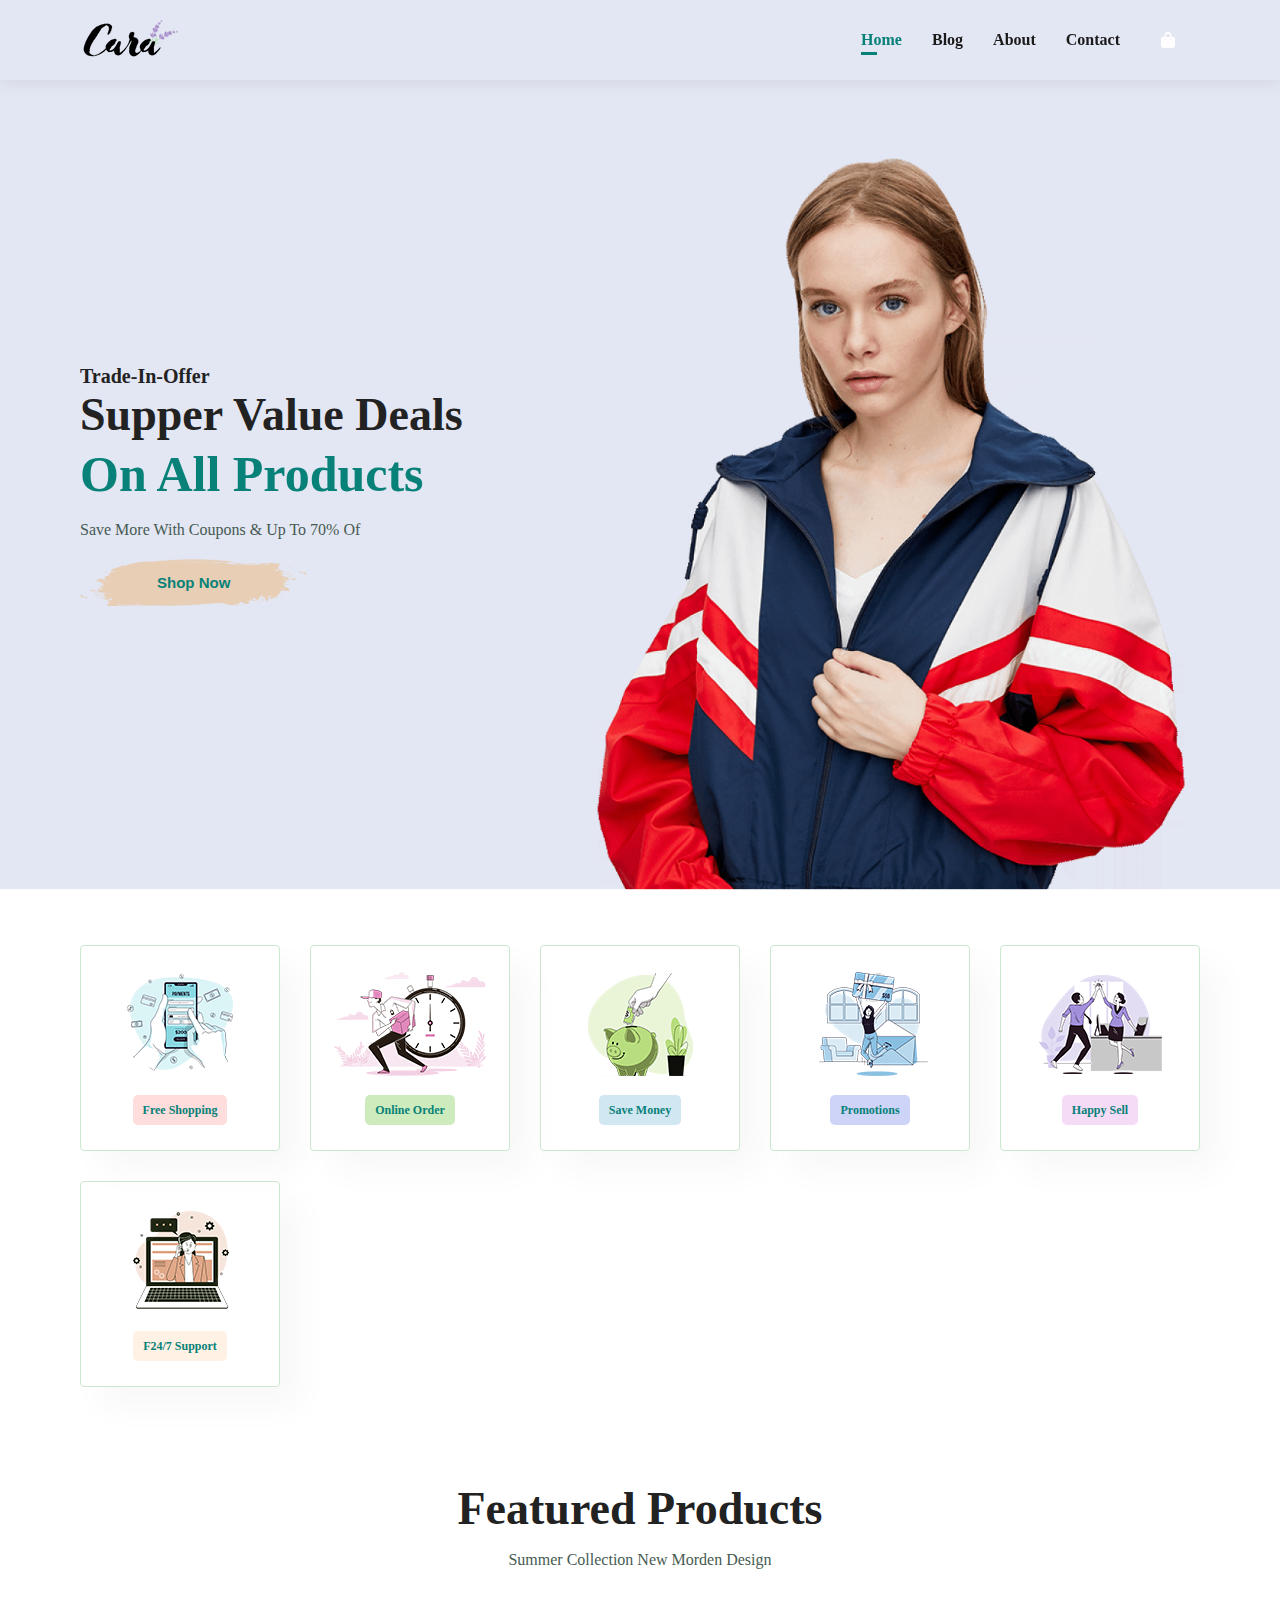
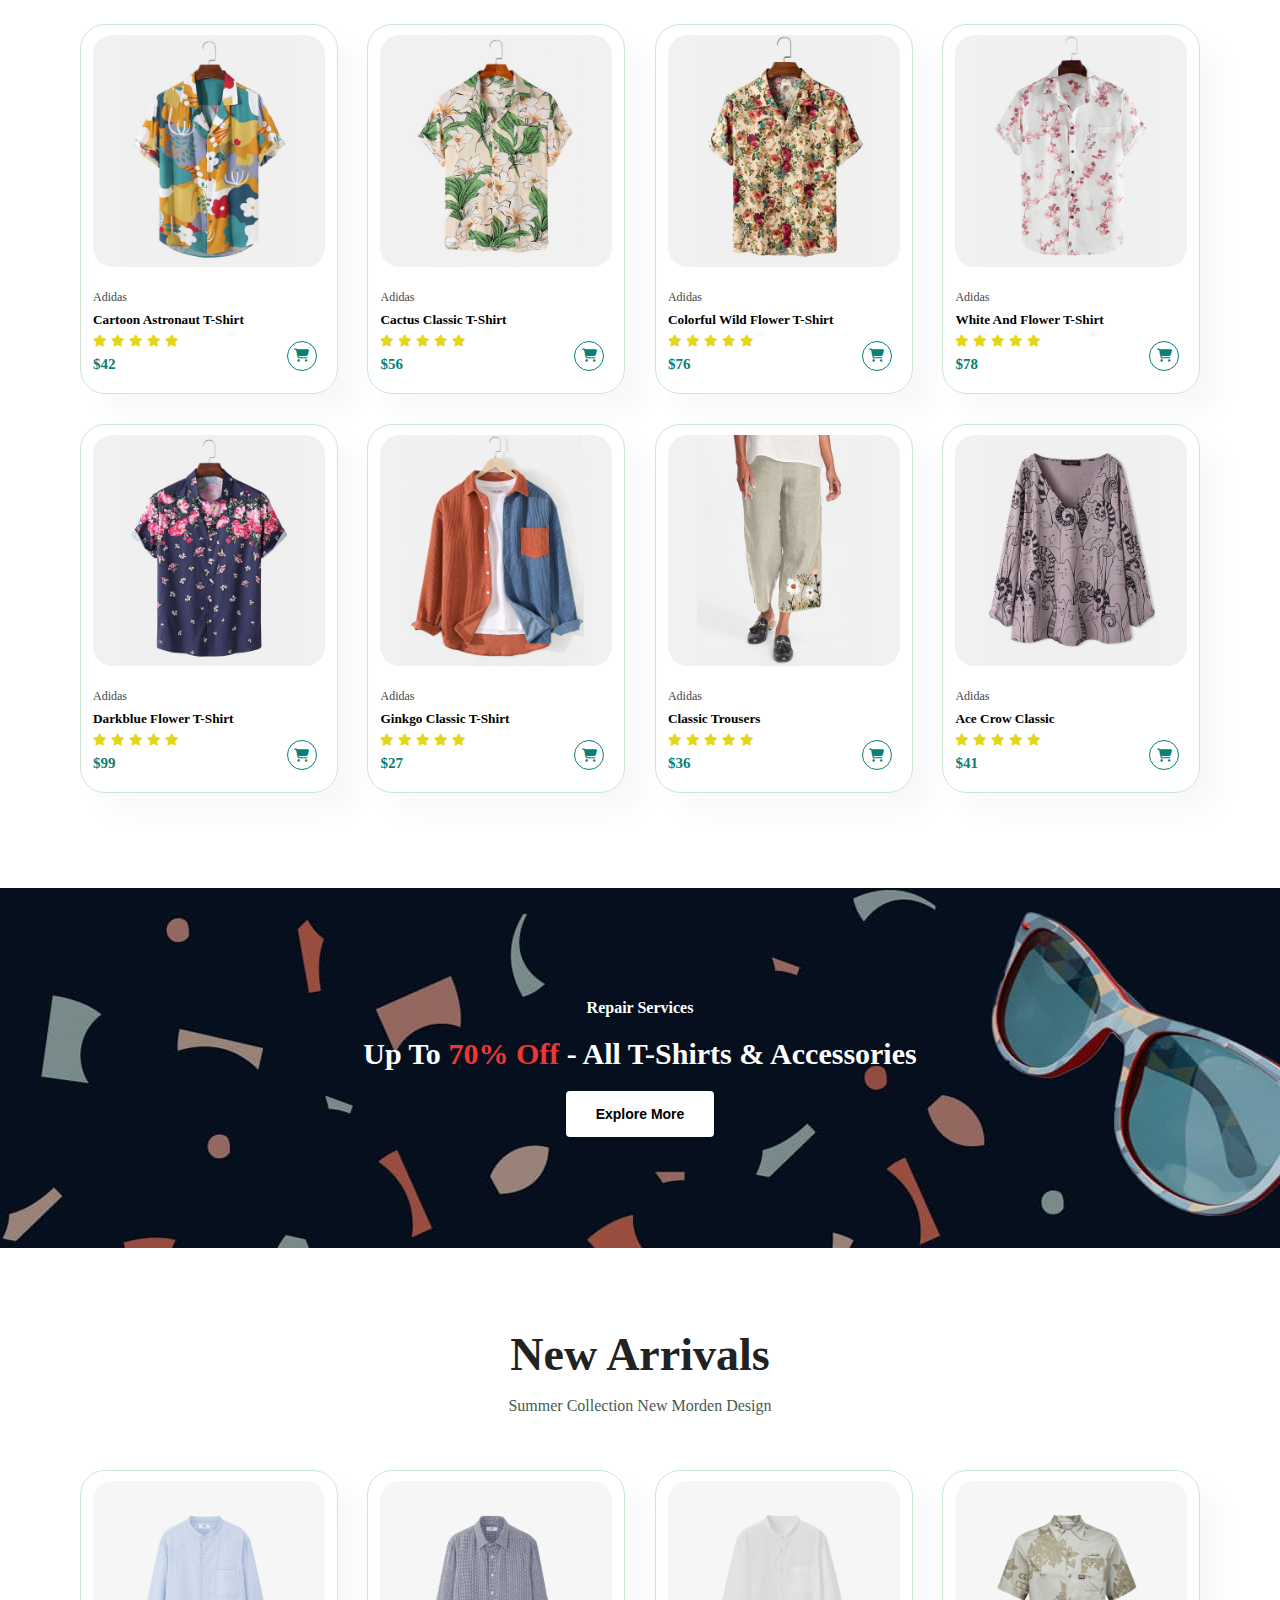
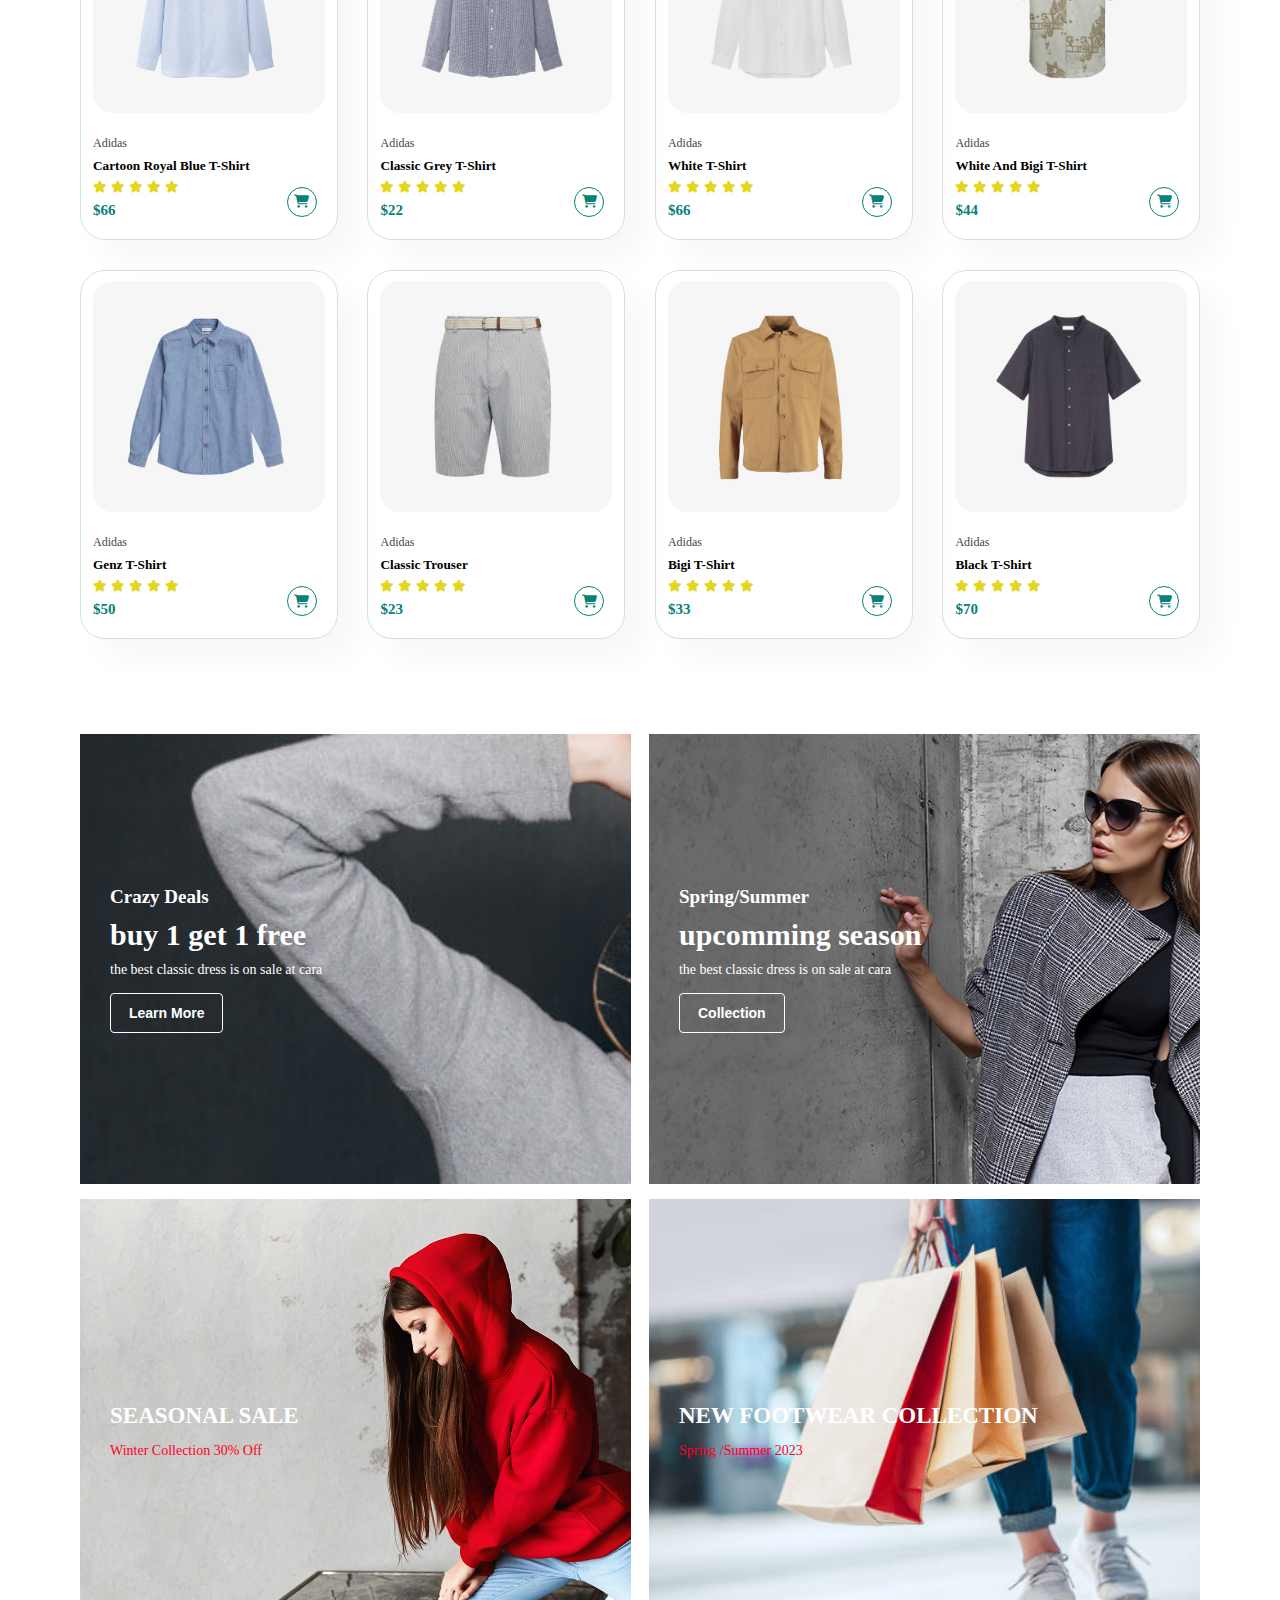
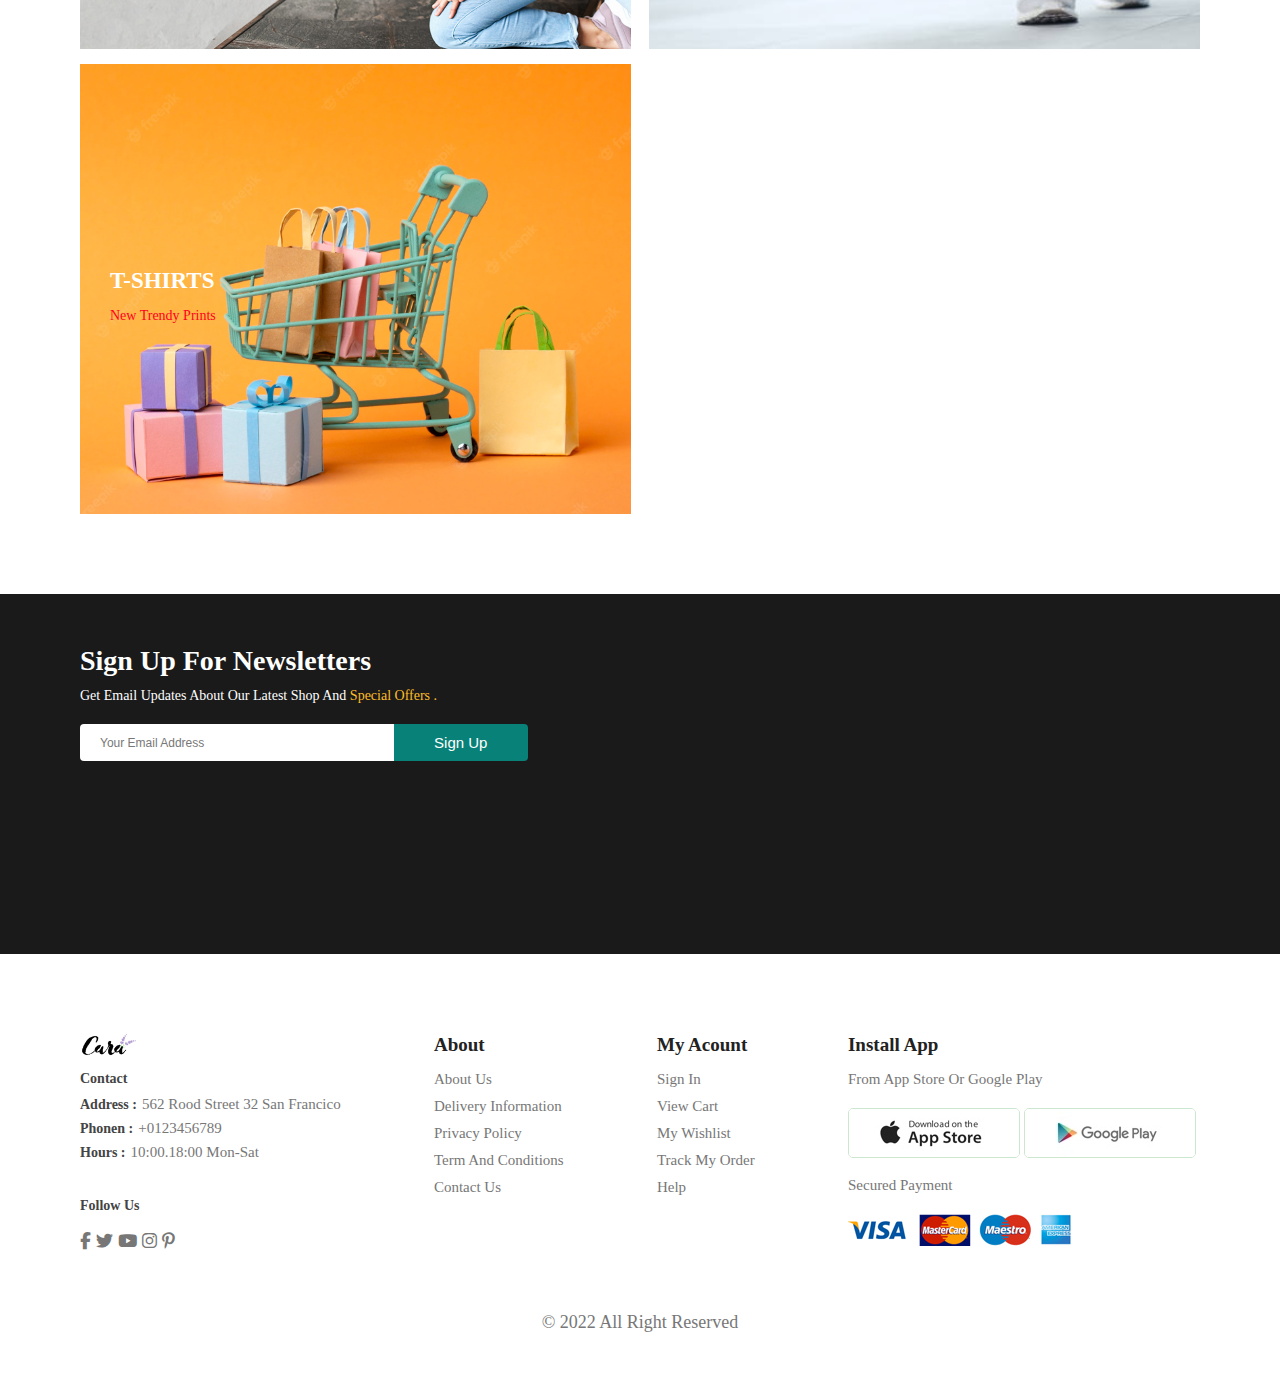
<file: index.html>
<!DOCTYPE html>
<html lang="en">
  <head>
    <meta charset="UTF-8" />
    <meta http-equiv="X-UA-Compatible" content="IE=edge" />
    <meta name="viewport" content="width=device-width, initial-scale=1.0" />
    <title>Document</title>
    <link
      rel="stylesheet"
      href="
    https://cdnjs.cloudflare.com/ajax/libs/font-awesome/6.2.1/css/all.min.css"
    />
    <!-- <link rel="stylesheet" href="css/all.min.css" />
    <link rel="stylesheet" href="css/fontawesome.css" /> -->
    <link rel="stylesheet" href="css/style.css" />
  </head>
  <body>
    <div class="header" id="header">
      <img src="./images/logo.png" />
      <ul id="links">
        <li><a href="index.html" class="active">home</a></li>

        <li><a href="blog.html">blog</a></li>
        <li><a href="about.html">about</a></li>
        <li><a href="contact.html">contact</a></li>
        <li>
          <i id="lg-bag" class="fas fa fa-shopping-bag"></i>
        </li>

        <a href="#">
          <i onclick="closeMenu()" id="close" class="fas fa-times"></i
        ></a>
      </ul>

      <div class="mobile">
        <i class="fas fa fa-shopping-bag"></i>
        <i id="bar" class="fas fa-outdent" onclick="openMenu()"></i>
      </div>
    </div>
    <div class="hero">
      <h4>trade-in-offer</h4>
      <h2>supper value deals</h2>
      <h1>on all products</h1>
      <p>save more with coupons & up to 70% of</p>
      <button>shop now</button>
    </div>

    <!-- features section --------------------------->
    <div class="features section-padding">
      <div class="cont-features">
        <img src="./images/f1.png" />
        <h6>free shopping</h6>
      </div>
      <div class="cont-features">
        <img src="./images/f2.png" />
        <h6>online order</h6>
      </div>
      <div class="cont-features">
        <img src="./images/f3.png" />
        <h6>save money</h6>
      </div>
      <div class="cont-features">
        <img src="./images/f4.png" />
        <h6>promotions</h6>
      </div>
      <div class="cont-features">
        <img src="./images/f5.png" />
        <h6>happy sell</h6>
      </div>
      <div class="cont-features">
        <img src="./images/f6.png" />
        <h6>f24/7 support</h6>
      </div>
    </div>
    <!-- start featues products -------------------->
    <div class="products section-padding">
      <h2>featured products</h2>
      <p>summer collection new morden design</p>
      <div class="container-products">
        <div class="pro">
          <img src="./images/f1.jpg" />
          <div class="marka">
            <span>adidas</span>
            <h5>cartoon astronaut t-shirt</h5>
            <div class="star">
              <i class="fas fa-star"></i>
              <i class="fas fa-star"></i>
              <i class="fas fa-star"></i>
              <i class="fas fa-star"></i>
              <i class="fas fa-star"></i>
            </div>
            <h4>$42</h4>
          </div>
          <button class="car"><i class="fas fa-shopping-cart cart"></i></button>
        </div>
        <div class="pro">
          <img src="./images/f2.jpg" />
          <div class="marka">
            <span>adidas</span>
            <h5>cactus classic t-shirt</h5>
            <div class="star">
              <i class="fas fa-star"></i>
              <i class="fas fa-star"></i>
              <i class="fas fa-star"></i>
              <i class="fas fa-star"></i>
              <i class="fas fa-star"></i>
            </div>
            <h4>$56</h4>
          </div>
          <button class="car"><i class="fas fa-shopping-cart cart"></i></button>
        </div>
        <div class="pro">
          <img src="./images/f3.jpg" />
          <div class="marka">
            <span>adidas</span>
            <h5>colorful wild flower t-shirt</h5>
            <div class="star">
              <i class="fas fa-star"></i>
              <i class="fas fa-star"></i>
              <i class="fas fa-star"></i>
              <i class="fas fa-star"></i>
              <i class="fas fa-star"></i>
            </div>
            <h4>$76</h4>
          </div>
          <button class="car"><i class="fas fa-shopping-cart cart"></i></button>
        </div>
        <div class="pro">
          <img src="./images/f4.jpg" />
          <div class="marka">
            <span>adidas</span>
            <h5>white and flower t-shirt</h5>
            <div class="star">
              <i class="fas fa-star"></i>
              <i class="fas fa-star"></i>
              <i class="fas fa-star"></i>
              <i class="fas fa-star"></i>
              <i class="fas fa-star"></i>
            </div>
            <h4>$78</h4>
          </div>
          <button class="car"><i class="fas fa-shopping-cart cart"></i></button>
        </div>
        <div class="pro">
          <img src="./images/f5.jpg" />
          <div class="marka">
            <span>adidas</span>
            <h5>darkblue flower t-shirt</h5>
            <div class="star">
              <i class="fas fa-star"></i>
              <i class="fas fa-star"></i>
              <i class="fas fa-star"></i>
              <i class="fas fa-star"></i>
              <i class="fas fa-star"></i>
            </div>
            <h4>$99</h4>
          </div>
          <button class="car"><i class="fas fa-shopping-cart cart"></i></button>
        </div>
        <div class="pro">
          <img src="./images/f6.jpg" />
          <div class="marka">
            <span>adidas</span>
            <h5>ginkgo classic t-shirt</h5>
            <div class="star">
              <i class="fas fa-star"></i>
              <i class="fas fa-star"></i>
              <i class="fas fa-star"></i>
              <i class="fas fa-star"></i>
              <i class="fas fa-star"></i>
            </div>
            <h4>$27</h4>
          </div>
          <button class="car"><i class="fas fa-shopping-cart cart"></i></button>
        </div>
        <div class="pro">
          <img src="./images/f7.jpg" />
          <div class="marka">
            <span>adidas</span>
            <h5>classic trousers</h5>
            <div class="star">
              <i class="fas fa-star"></i>
              <i class="fas fa-star"></i>
              <i class="fas fa-star"></i>
              <i class="fas fa-star"></i>
              <i class="fas fa-star"></i>
            </div>
            <h4>$36</h4>
          </div>
          <button class="car"><i class="fas fa-shopping-cart cart"></i></button>
        </div>
        <div class="pro">
          <img src="./images/f8.jpg" />
          <div class="marka">
            <span>adidas</span>
            <h5>ace crow classic</h5>
            <div class="star">
              <i class="fas fa-star"></i>
              <i class="fas fa-star"></i>
              <i class="fas fa-star"></i>
              <i class="fas fa-star"></i>
              <i class="fas fa-star"></i>
            </div>
            <h4>$41</h4>
          </div>
          <button class="car">
            <i class="fas fa-shopping-cart new"></i>
          </button>
        </div>
      </div>
    </div>
    <!-- start banner-------- -->
    <div class="banner section-margin">
      <h4>repair services</h4>
      <h2>up to <span> 70% off</span> - all t-shirts & accessories</h2>
      <button class="btn">explore more</button>
    </div>

    <!-- start new arrivals---- -->
    <div class="products section-padding">
      <h2>new arrivals</h2>
      <p>summer collection new morden design</p>
      <div class="container-products">
        <div class="pro">
          <img src="./images/n1.jpg" />
          <div class="marka">
            <span>adidas</span>
            <h5>cartoon royal blue t-shirt</h5>
            <div class="star">
              <i class="fas fa-star"></i>
              <i class="fas fa-star"></i>
              <i class="fas fa-star"></i>
              <i class="fas fa-star"></i>
              <i class="fas fa-star"></i>
            </div>
            <h4>$66</h4>
          </div>
          <button class="car"><i class="fas fa-shopping-cart cart"></i></button>
        </div>
        <div class="pro">
          <img src="./images/n2.jpg" />
          <div class="marka">
            <span>adidas</span>
            <h5>classic grey t-shirt</h5>
            <div class="star">
              <i class="fas fa-star"></i>
              <i class="fas fa-star"></i>
              <i class="fas fa-star"></i>
              <i class="fas fa-star"></i>
              <i class="fas fa-star"></i>
            </div>
            <h4>$22</h4>
          </div>
          <button class="car"><i class="fas fa-shopping-cart cart"></i></button>
        </div>
        <div class="pro">
          <img src="./images/n3.jpg" />
          <div class="marka">
            <span>adidas</span>
            <h5>white t-shirt</h5>
            <div class="star">
              <i class="fas fa-star"></i>
              <i class="fas fa-star"></i>
              <i class="fas fa-star"></i>
              <i class="fas fa-star"></i>
              <i class="fas fa-star"></i>
            </div>
            <h4>$66</h4>
          </div>
          <button class="car"><i class="fas fa-shopping-cart cart"></i></button>
        </div>
        <div class="pro">
          <img src="./images/n4.jpg" />
          <div class="marka">
            <span>adidas</span>
            <h5>white and bigi t-shirt</h5>
            <div class="star">
              <i class="fas fa-star"></i>
              <i class="fas fa-star"></i>
              <i class="fas fa-star"></i>
              <i class="fas fa-star"></i>
              <i class="fas fa-star"></i>
            </div>
            <h4>$44</h4>
          </div>
          <button class="car"><i class="fas fa-shopping-cart cart"></i></button>
        </div>
        <div class="pro">
          <img src="./images/n5.jpg" />
          <div class="marka">
            <span>adidas</span>
            <h5>genz t-shirt</h5>
            <div class="star">
              <i class="fas fa-star"></i>
              <i class="fas fa-star"></i>
              <i class="fas fa-star"></i>
              <i class="fas fa-star"></i>
              <i class="fas fa-star"></i>
            </div>
            <h4>$50</h4>
          </div>
          <button class="car"><i class="fas fa-shopping-cart cart"></i></button>
        </div>
        <div class="pro">
          <img src="./images/n6.jpg" />
          <div class="marka">
            <span>adidas</span>
            <h5>classic trouser</h5>
            <div class="star">
              <i class="fas fa-star"></i>
              <i class="fas fa-star"></i>
              <i class="fas fa-star"></i>
              <i class="fas fa-star"></i>
              <i class="fas fa-star"></i>
            </div>
            <h4>$23</h4>
          </div>
          <button class="car"><i class="fas fa-shopping-cart cart"></i></button>
        </div>
        <div class="pro">
          <img src="./images/n7.jpg" />
          <div class="marka">
            <span>adidas</span>
            <h5>bigi t-shirt</h5>
            <div class="star">
              <i class="fas fa-star"></i>
              <i class="fas fa-star"></i>
              <i class="fas fa-star"></i>
              <i class="fas fa-star"></i>
              <i class="fas fa-star"></i>
            </div>
            <h4>$33</h4>
          </div>
          <button class="car"><i class="fas fa-shopping-cart cart"></i></button>
        </div>
        <div class="pro">
          <img src="./images/n8.jpg" />
          <div class="marka">
            <span>adidas</span>
            <h5>black t-shirt</h5>
            <div class="star">
              <i class="fas fa-star"></i>
              <i class="fas fa-star"></i>
              <i class="fas fa-star"></i>
              <i class="fas fa-star"></i>
              <i class="fas fa-star"></i>
            </div>
            <h4>$70</h4>
          </div>
          <button class="car"><i class="fas fa-shopping-cart cart"></i></button>
        </div>
      </div>
    </div>
    <!-- start ms-banner -->
    <div class="sm-manner section-padding">
      <div class="banner-box box-one">
        <h4>crazy deals</h4>
        <h2>buy 1 get 1 free</h2>
        <span>the best classic dress is on sale at cara</span>
        <button class="btn">learn more</button>
      </div>
      <div class="banner-box box-two">
        <h4>spring/summer</h4>
        <h2>upcomming season</h2>
        <span>the best classic dress is on sale at cara</span>
        <button class="btn">collection</button>
      </div>
      <div class="banner-box box-three">
        <h2>seasonal sale</h2>
        <span>winter collection 30% off</span>
      </div>
      <div class="banner-box box-four">
        <h2>new footwear collection</h2>
        <span> spring /summer 2023</span>
      </div>
      <div class="banner-box box-five">
        <h2>t-shirts</h2>
        <span>new trendy prints</span>
      </div>
    </div>
    <!-- start letter----- -->
    <div class="letter section-margin">
      <div class="text">
        <h2>sign up for newsletters</h2>
        <p>
          get email updates about our latest shop and
          <span>special offers .</span>
        </p>
      </div>
      <div class="form">
        <form>
          <input type="email" placeholder="your email address" />
          <button type="submit">sign up</button>
        </form>
      </div>
    </div>
    <!-- start  footer----------- -->
    <div class="footer section-padding">
      <div class="info">
        <div class="foot-one">
          <img src="./images/logo.png" />
          <h4>contact</h4>

          <div class="text first">
            <h4>address :</h4>
            <p>562 rood street 32 san francico</p>
          </div>
          <div class="text">
            <h4>phonen :</h4>
            <p>+0123456789</p>
          </div>

          <div class="text">
            <h4>hours :</h4>
            <p>10:00.18:00 mon-sat</p>
          </div>
          <div class="text last">
            <h4>follow us</h4>
          </div>
          <ul class="social">
            <li>
              <a href=""><i class="fab fa-facebook-f"></i></a>
            </li>
            <li>
              <a href=""><i class="fab fa-twitter"></i></a>
            </li>
            <li>
              <a href=""><i class="fab fa-youtube"></i></a>
            </li>
            <li>
              <a href=""><i class="fab fa-instagram"></i></a>
            </li>
            <li>
              <a href=""><i class="fab fa-pinterest-p"></i></a>
            </li>
          </ul>
        </div>
        <div class="foot-two">
          <h4>about</h4>
          <ul>
            <li><a href="">about us</a></li>
            <li><a href="">delivery information</a></li>
            <li><a href="">privacy policy</a></li>
            <li><a href="">term and conditions</a></li>
            <li><a href="">contact us</a></li>
          </ul>
        </div>
        <div class="foot-two">
          <h4>my acount</h4>
          <ul>
            <li><a href="">sign in</a></li>
            <li><a href="">view cart</a></li>
            <li><a href="">my wishlist</a></li>
            <li><a href="">track my order</a></li>
            <li><a href="">help</a></li>
          </ul>
        </div>
        <div class="foot-three">
          <h4>install app</h4>

          <p>from app store or google play</p>
          <div class="apps">
            <img src="./images/app.jpg" />
            <img src="./images/play.jpg" />
          </div>
          <p class="payment">secured payment</p>
          <div class="visa-cards">
            <img src="./images/pay.png" />
          </div>
        </div>
      </div>
      <div class="reserved">&copy; 2022 all right reserved</div>
    </div>
    <div dir="rtl" class="cart-screen" id="cart-screen">
      <div class="close">x</div>
    </div>

    <!-- <div class="showcarts" id="showcarts">cart</div> -->
    <script src="./java script/main.js"></script>
  </body>
</html>
</file>
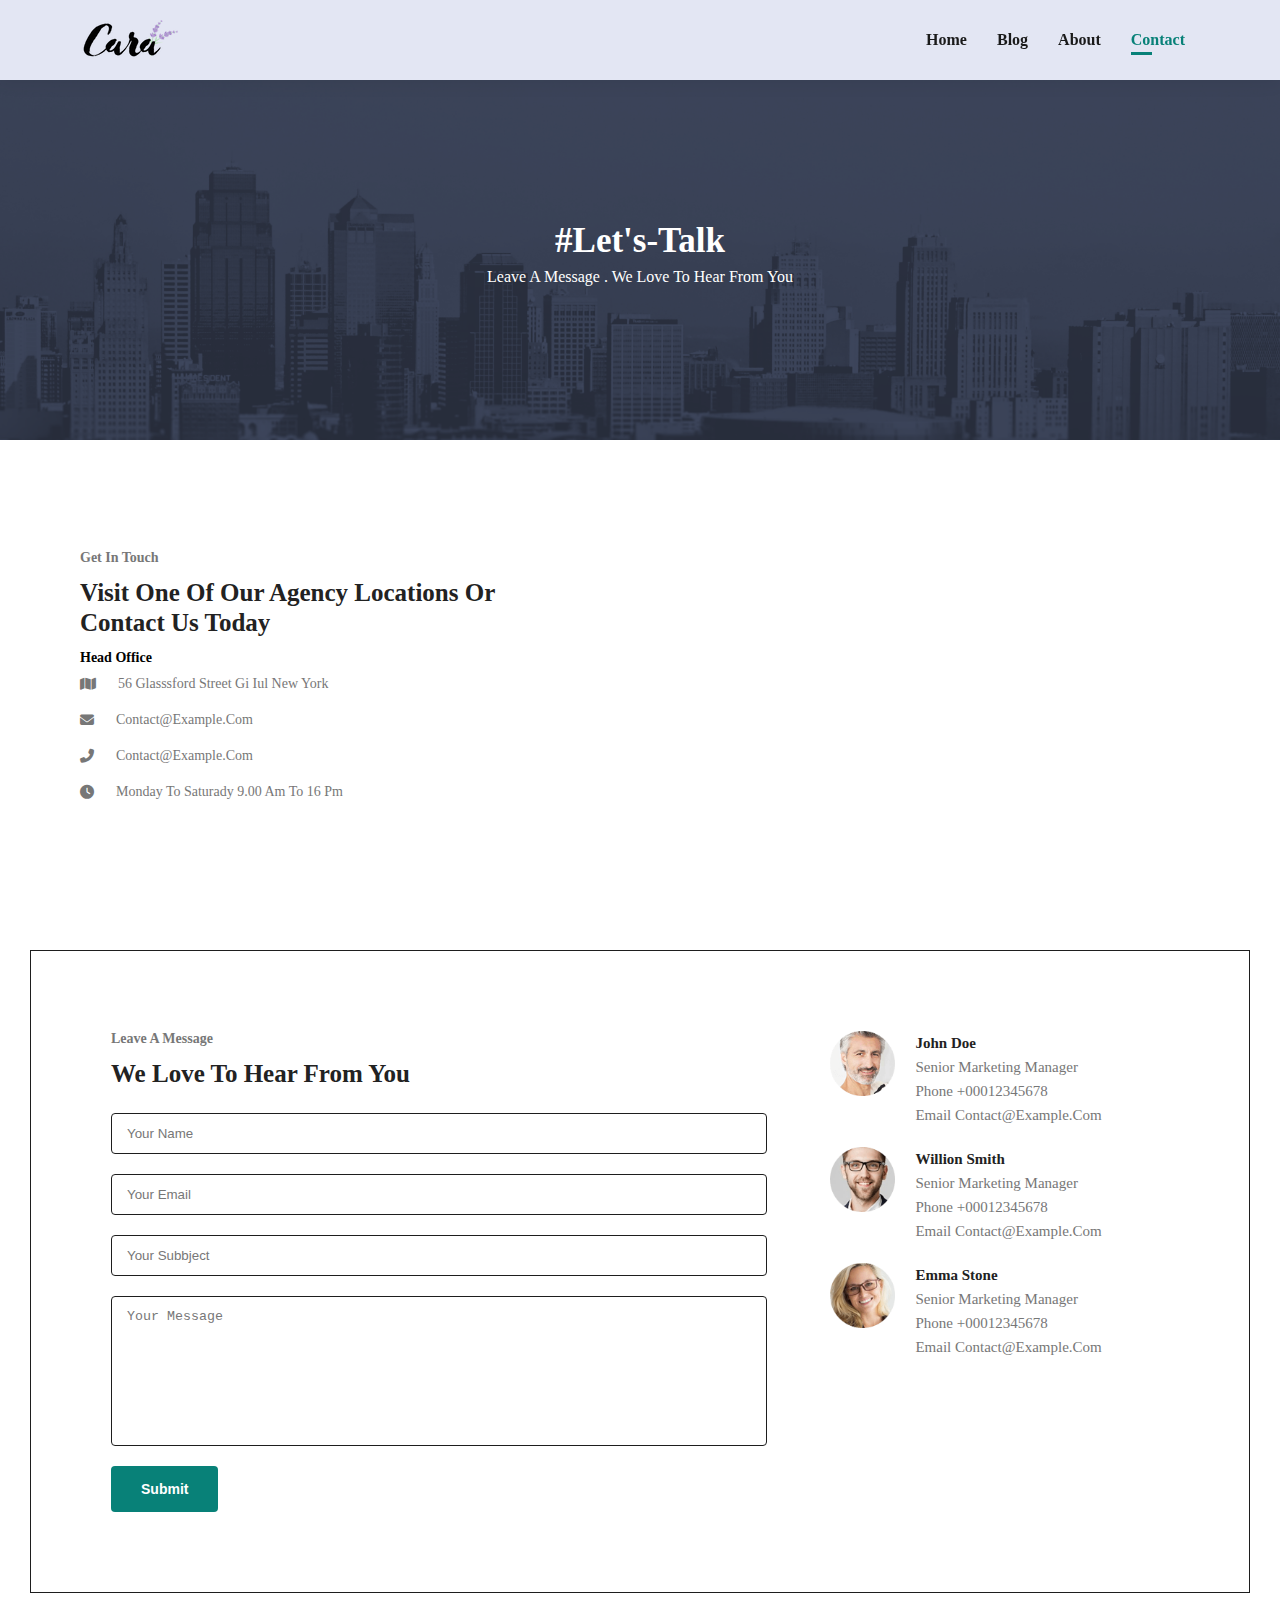
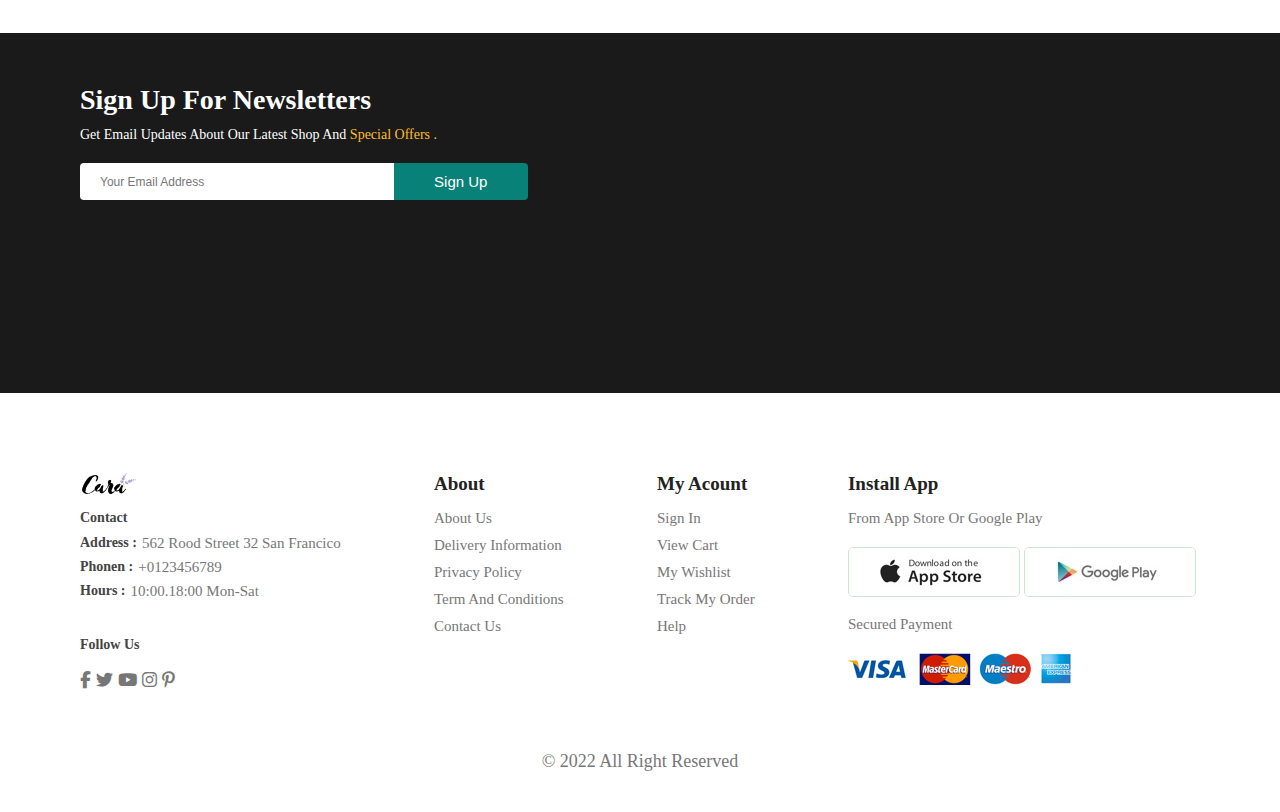
<file: contact.html>
<!DOCTYPE html>
<html lang="en">
  <head>
    <meta charset="UTF-8" />
    <meta http-equiv="X-UA-Compatible" content="IE=edge" />
    <meta name="viewport" content="width=device-width, initial-scale=1.0" />
    <title>Document</title>
    <link
      rel="stylesheet"
      href="
    https://cdnjs.cloudflare.com/ajax/libs/font-awesome/6.2.1/css/all.min.css"
    />

    <link rel="stylesheet" href="css/style.css" />
  </head>
  <body>
    <div class="header" id="header">
      <img src="./images/logo.png" />
      <ul id="links">
        <li><a href="index.html">home</a></li>

        <li><a href="blog.html">blog</a></li>
        <li><a href="about.html">about</a></li>
        <li><a href="contact.html" class="active">contact</a></li>

        <a href="#">
          <i onclick="closeMenu()" id="close" class="fas fa-times"></i
        ></a>
      </ul>

      <div class="mobile">
        <a href="cart.html"> <i class="fas fa-shopping-bag"></i></a>
        <i id="bar" class="fas fa-outdent" onclick="openMenu()"></i>
      </div>
    </div>
    <div class="shop contact-header section-padding">
      <h2>#let's-talk</h2>

      <p>leave a message . we love to hear from you</p>
    </div>
    <div class="contact-det section-padding">
      <div class="contact-information">
        <h4>get in touch</h4>
        <h2>visit one of our agency locations or contact us today</h2>
        <h3>head office</h3>
        <div class="con-info">
          <i class="fas fa-map"></i>
          <p>56 glasssford street gi iul new york</p>
        </div>
        <div class="con-info">
          <i class="fas fa-envelope"></i>
          <p>contact@example.com</p>
        </div>
        <div class="con-info">
          <i class="fa fa-phone-alt"></i>
          <p>contact@example.com</p>
        </div>
        <div class="con-info">
          <i class="fas fa-clock"></i>
          <p>monday to saturady 9.00 am to 16 pm</p>
        </div>
      </div>
      <div class="map">
        <iframe
          src="https://www.google.com/maps/embed?pb=!1m18!1m12!1m3!1d245944.13582248642!2d32.788994175000006!3d15.5982127!2m3!1f0!2f0!3f0!3m2!1i1024!2i768!4f13.1!3m3!1m2!1s0x168e8fbbfc3cbe87%3A0x89f010fba9cf391!2z2YHZhtiv2YIg2KfZhNiv2YjYrdip!5e0!3m2!1sar!2s!4v1675029172323!5m2!1sar!2s"
          width="600"
          height="450"
          style="border: 0"
          allowfullscreen=""
          loading="lazy"
          referrerpolicy="no-referrer-when-downgrade"
        ></iframe>
      </div>
    </div>
    <div class="form-details">
      <form action="">
        <h4>leave a message</h4>
        <h2>we love to hear from you</h2>
        <input type="text" placeholder="your name" />
        <input type="email" placeholder="your email" />
        <input type="text" placeholder="your subbject" />
        <textarea placeholder="your message"></textarea>
        <button class="btn">submit</button>
      </form>
      <div class="people">
        <div>
          <img src="./images/1.png" />
          <p>
            <span>john doe</span> senior marketing manager<br />phone
            +00012345678<br />email contact@example.com
          </p>
        </div>
        <div>
          <img src="./images/2.png" />
          <p>
            <span>willion smith</span> senior marketing manager<br />phone
            +00012345678<br />email contact@example.com
          </p>
        </div>
        <div>
          <img src="./images/3.png" />
          <p>
            <span>emma stone</span> senior marketing manager<br />phone
            +00012345678<br />email contact@example.com
          </p>
        </div>
      </div>
    </div>
    <!-- start letter----- -->
    <div class="letter section-margin">
      <div class="text">
        <h2>sign up for newsletters</h2>
        <p>
          get email updates about our latest shop and
          <span>special offers .</span>
        </p>
      </div>
      <div class="form">
        <form>
          <input type="email" placeholder="your email address" />
          <button type="submit">sign up</button>
        </form>
      </div>
    </div>
    <!-- start  footer----------- -->
    <div class="footer section-padding">
      <div class="info">
        <div class="foot-one">
          <img src="./images/logo.png" />
          <h4>contact</h4>

          <div class="text first">
            <h4>address :</h4>
            <p>562 rood street 32 san francico</p>
          </div>
          <div class="text">
            <h4>phonen :</h4>
            <p>+0123456789</p>
          </div>

          <div class="text">
            <h4>hours :</h4>
            <p>10:00.18:00 mon-sat</p>
          </div>
          <div class="text last">
            <h4>follow us</h4>
          </div>
          <ul class="social">
            <li>
              <a href=""><i class="fab fa-facebook-f"></i></a>
            </li>
            <li>
              <a href=""><i class="fab fa-twitter"></i></a>
            </li>
            <li>
              <a href=""><i class="fab fa-youtube"></i></a>
            </li>
            <li>
              <a href=""><i class="fab fa-instagram"></i></a>
            </li>
            <li>
              <a href=""><i class="fab fa-pinterest-p"></i></a>
            </li>
          </ul>
        </div>
        <div class="foot-two">
          <h4>about</h4>
          <ul>
            <li><a href="">about us</a></li>
            <li><a href="">delivery information</a></li>
            <li><a href="">privacy policy</a></li>
            <li><a href="">term and conditions</a></li>
            <li><a href="">contact us</a></li>
          </ul>
        </div>
        <div class="foot-two">
          <h4>my acount</h4>
          <ul>
            <li><a href="">sign in</a></li>
            <li><a href="">view cart</a></li>
            <li><a href="">my wishlist</a></li>
            <li><a href="">track my order</a></li>
            <li><a href="">help</a></li>
          </ul>
        </div>
        <div class="foot-three">
          <h4>install app</h4>

          <p>from app store or google play</p>
          <div class="apps">
            <img src="./images/app.jpg" />
            <img src="./images/play.jpg" />
          </div>
          <p class="payment">secured payment</p>
          <div class="visa-cards">
            <img src="./images/pay.png" />
          </div>
        </div>
      </div>
      <div class="reserved">&copy; 2022 all right reserved</div>
    </div>
    <script src="./java script/main.js"></script>
  </body>
</html>
</file>
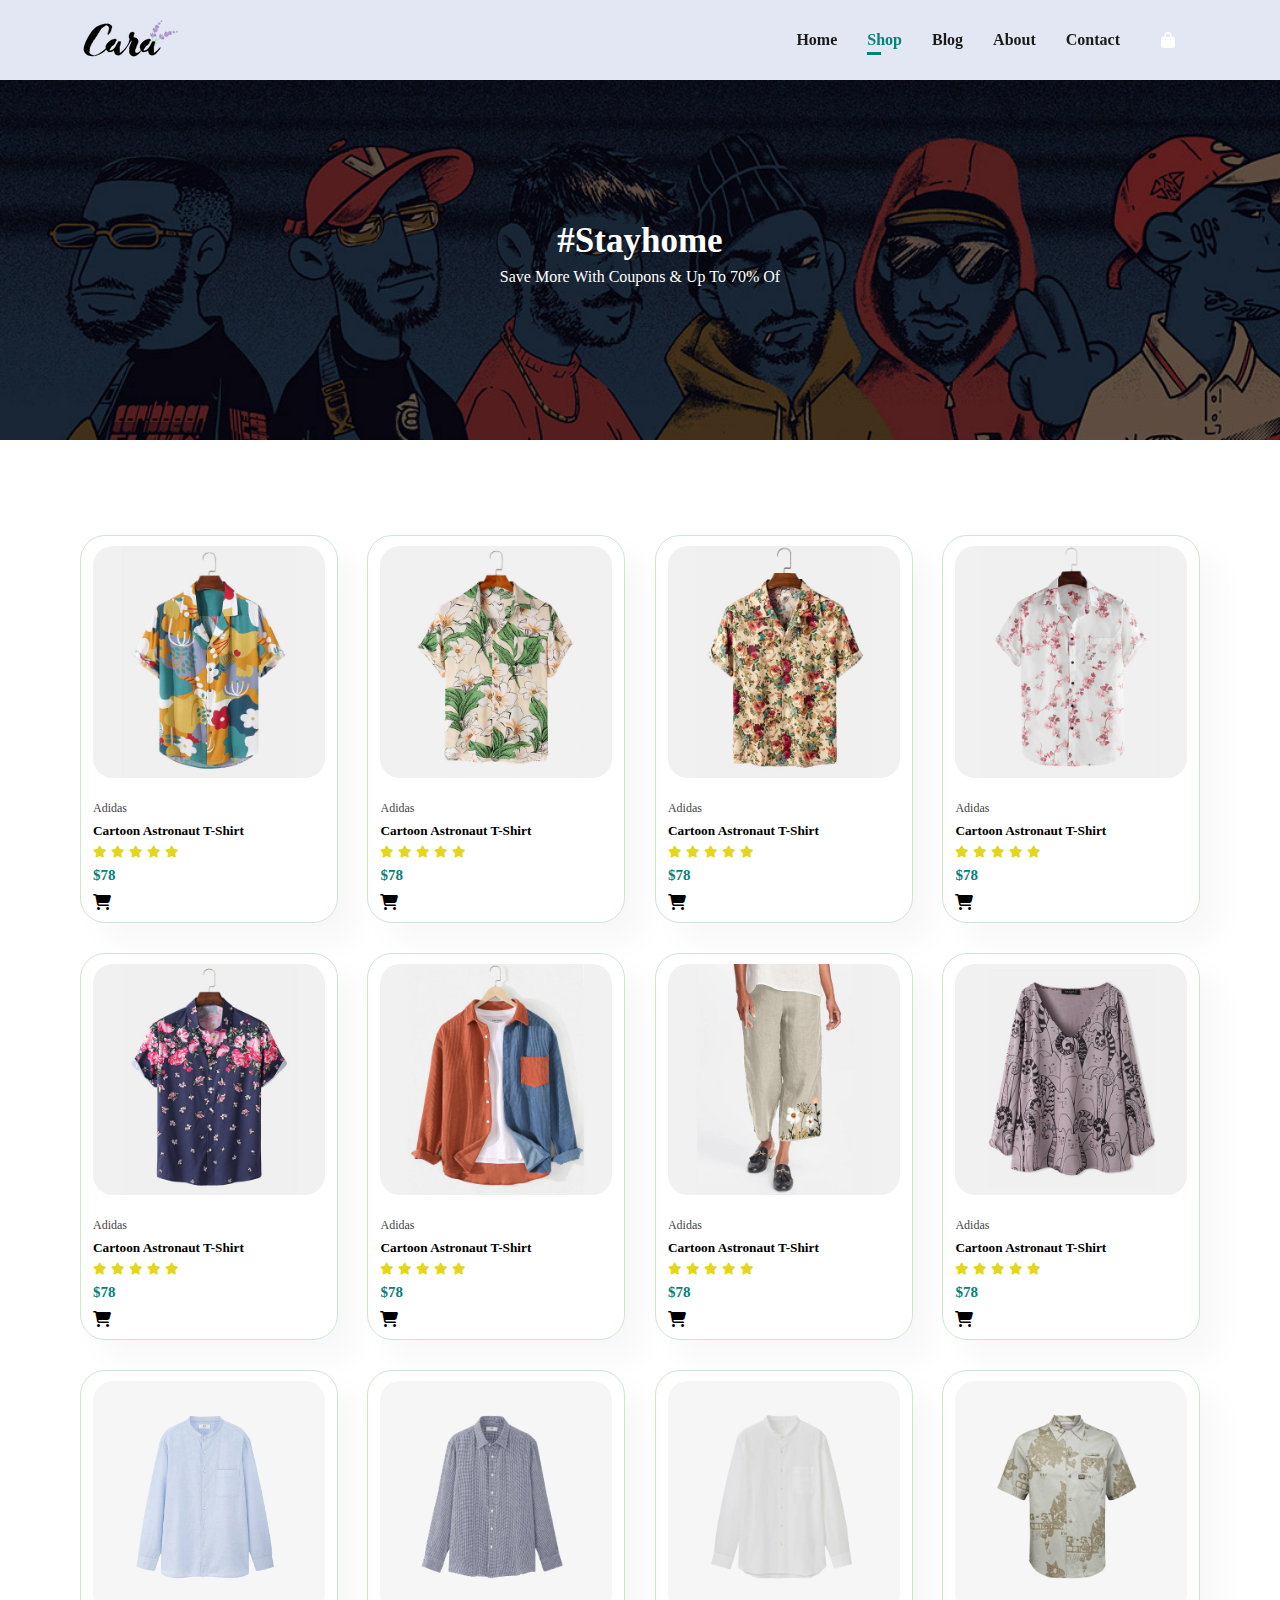
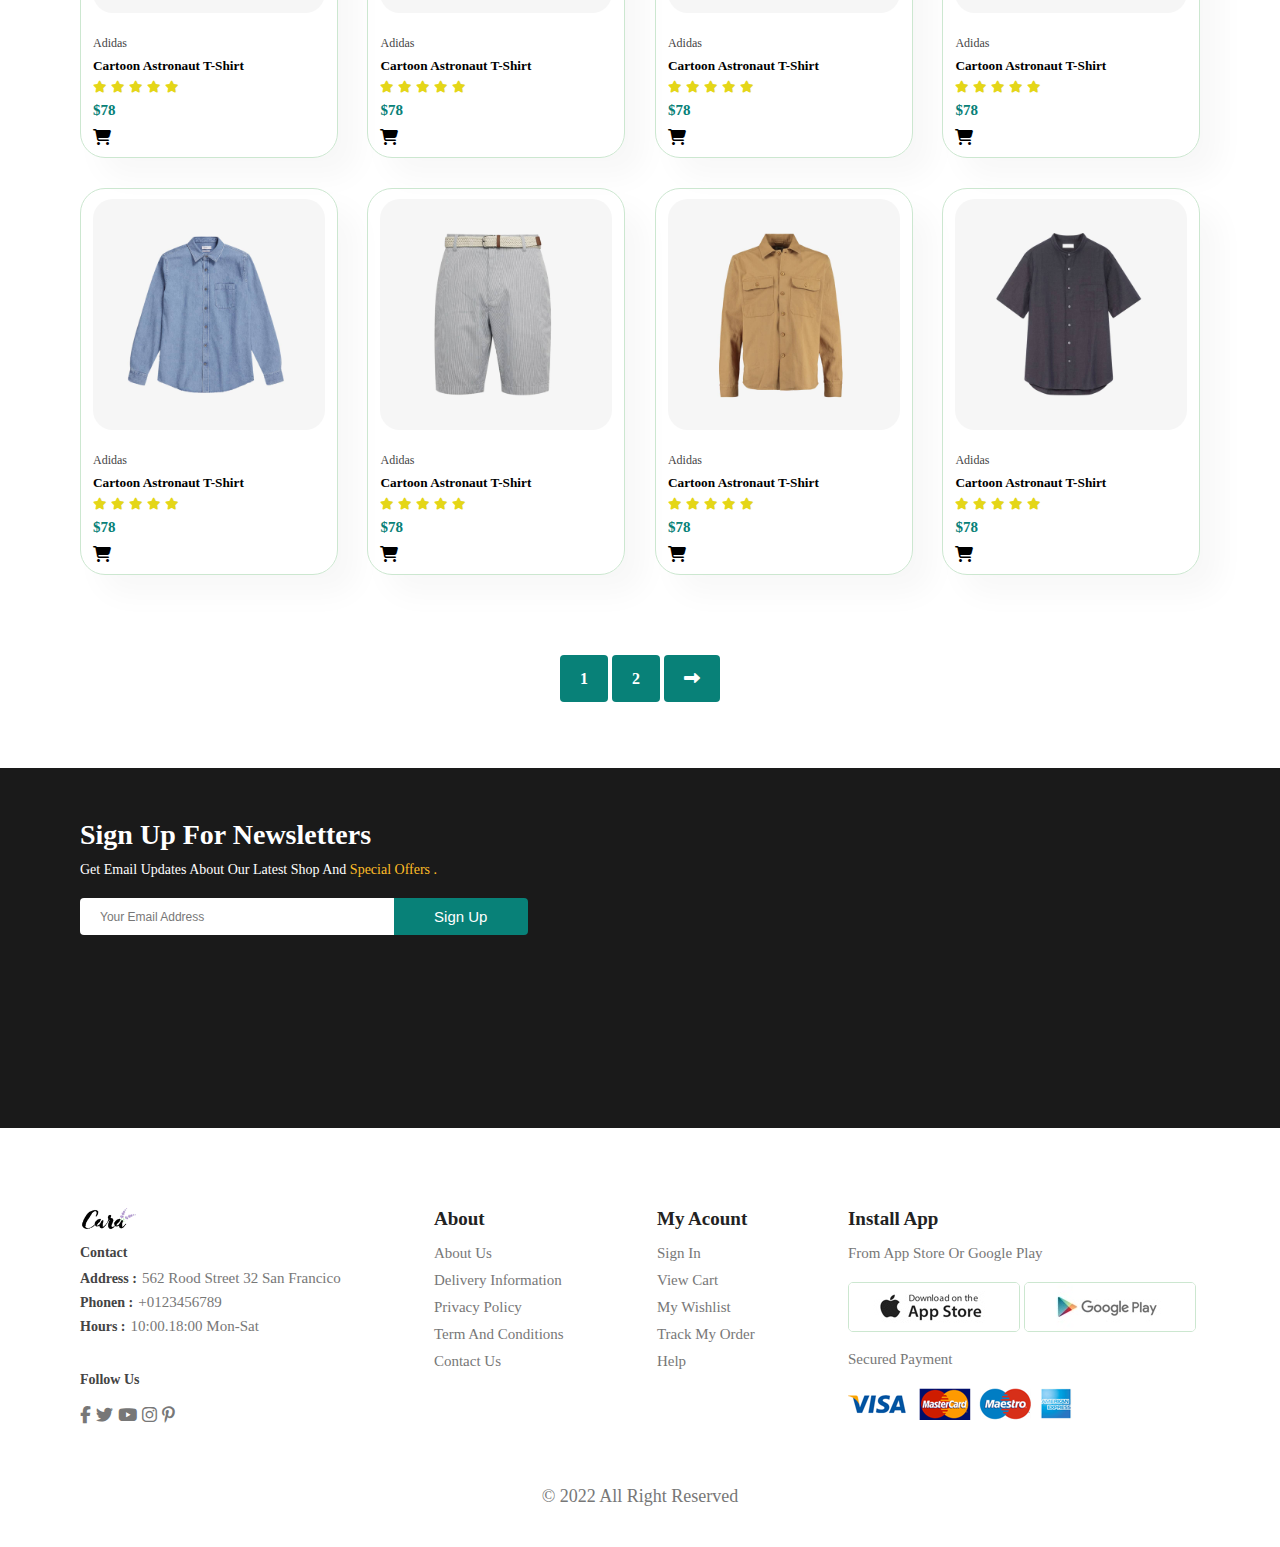
<file: shop.html>
<!DOCTYPE html>
<html lang="en">
  <head>
    <meta charset="UTF-8" />
    <meta http-equiv="X-UA-Compatible" content="IE=edge" />
    <meta name="viewport" content="width=device-width, initial-scale=1.0" />
    <title>Document</title>
    <link
      rel="stylesheet"
      href="
    https://cdnjs.cloudflare.com/ajax/libs/font-awesome/6.2.1/css/all.min.css"
    />

    <link rel="stylesheet" href="css/style.css" />
  </head>
  <body>
    <div class="header" id="header">
      <img src="./images/logo.png" />
      <ul id="links">
        <li><a href="index.html">home</a></li>
        <li><a href="shop.html" class="active">shop</a></li>
        <li><a href="blog.html">blog</a></li>
        <li><a href="about.html">about</a></li>
        <li><a href="contact.html">contact</a></li>
        <li>
          <a href="cart.html">
            <i id="lg-bag" class="fas fa-shopping-bag"></i
          ></a>
        </li>

        <a href="#">
          <i onclick="closeMenu()" id="close" class="fas fa-times"></i
        ></a>
      </ul>

      <div class="mobile">
        <a href="cart.html"> <i class="fas fa-shopping-bag"></i></a>
        <i id="bar" class="fas fa-outdent" onclick="openMenu()"></i>
      </div>
    </div>
    <div class="shop">
      <h2>#stayhome</h2>

      <p>save more with coupons & up to 70% of</p>
    </div>

    <!-- start featues products -------------------->

    <div class="container-products section-padding">
      <div class="pro" onclick="window.location.href='single-pro.html';">
        <img src="./images/f1.jpg" />
        <div class="marka">
          <span>adidas</span>
          <h5>cartoon astronaut t-shirt</h5>
          <div class="star">
            <i class="fas fa-star"></i>
            <i class="fas fa-star"></i>
            <i class="fas fa-star"></i>
            <i class="fas fa-star"></i>
            <i class="fas fa-star"></i>
          </div>
          <h4>$78</h4>
        </div>
        <a> <i class="fas fa-shopping-cart cart"></i></a>
      </div>
      <div class="pro" onclick="window.location.href='single-pro.html';">
        <img src="./images/f2.jpg" />
        <div class="marka">
          <span>adidas</span>
          <h5>cartoon astronaut t-shirt</h5>
          <div class="star">
            <i class="fas fa-star"></i>
            <i class="fas fa-star"></i>
            <i class="fas fa-star"></i>
            <i class="fas fa-star"></i>
            <i class="fas fa-star"></i>
          </div>
          <h4>$78</h4>
        </div>
        <a> <i class="fas fa-shopping-cart cart"></i></a>
      </div>
      <div class="pro" onclick="window.location.href='single-pro.html';">
        <img src="./images/f3.jpg" />
        <div class="marka">
          <span>adidas</span>
          <h5>cartoon astronaut t-shirt</h5>
          <div class="star">
            <i class="fas fa-star"></i>
            <i class="fas fa-star"></i>
            <i class="fas fa-star"></i>
            <i class="fas fa-star"></i>
            <i class="fas fa-star"></i>
          </div>
          <h4>$78</h4>
        </div>
        <a> <i class="fas fa-shopping-cart cart"></i></a>
      </div>
      <div class="pro" onclick="window.location.href='single-pro.html';">
        <img src="./images/f4.jpg" />
        <div class="marka">
          <span>adidas</span>
          <h5>cartoon astronaut t-shirt</h5>
          <div class="star">
            <i class="fas fa-star"></i>
            <i class="fas fa-star"></i>
            <i class="fas fa-star"></i>
            <i class="fas fa-star"></i>
            <i class="fas fa-star"></i>
          </div>
          <h4>$78</h4>
        </div>
        <a> <i class="fas fa-shopping-cart cart"></i></a>
      </div>
      <div class="pro" onclick="window.location.href='single-pro.html';">
        <img src="./images/f5.jpg" />
        <div class="marka">
          <span>adidas</span>
          <h5>cartoon astronaut t-shirt</h5>
          <div class="star">
            <i class="fas fa-star"></i>
            <i class="fas fa-star"></i>
            <i class="fas fa-star"></i>
            <i class="fas fa-star"></i>
            <i class="fas fa-star"></i>
          </div>
          <h4>$78</h4>
        </div>
        <a> <i class="fas fa-shopping-cart cart"></i></a>
      </div>
      <div class="pro" onclick="window.location.href='single-pro.html';">
        <img src="./images/f6.jpg" />
        <div class="marka">
          <span>adidas</span>
          <h5>cartoon astronaut t-shirt</h5>
          <div class="star">
            <i class="fas fa-star"></i>
            <i class="fas fa-star"></i>
            <i class="fas fa-star"></i>
            <i class="fas fa-star"></i>
            <i class="fas fa-star"></i>
          </div>
          <h4>$78</h4>
        </div>
        <a> <i class="fas fa-shopping-cart cart"></i></a>
      </div>
      <div class="pro" onclick="window.location.href='single-pro.html';">
        <img src="./images/f7.jpg" />
        <div class="marka">
          <span>adidas</span>
          <h5>cartoon astronaut t-shirt</h5>
          <div class="star">
            <i class="fas fa-star"></i>
            <i class="fas fa-star"></i>
            <i class="fas fa-star"></i>
            <i class="fas fa-star"></i>
            <i class="fas fa-star"></i>
          </div>
          <h4>$78</h4>
        </div>
        <a> <i class="fas fa-shopping-cart cart"></i></a>
      </div>
      <div class="pro" onclick="window.location.href='single-pro.html';">
        <img src="./images/f8.jpg" />
        <div class="marka">
          <span>adidas</span>
          <h5>cartoon astronaut t-shirt</h5>
          <div class="star">
            <i class="fas fa-star"></i>
            <i class="fas fa-star"></i>
            <i class="fas fa-star"></i>
            <i class="fas fa-star"></i>
            <i class="fas fa-star"></i>
          </div>
          <h4>$78</h4>
        </div>
        <a> <i class="fas fa-shopping-cart cart"></i></a>
      </div>

      <div class="pro" onclick="window.location.href='single-pro.html';">
        <img src="./images/n1.jpg" />
        <div class="marka">
          <span>adidas</span>
          <h5>cartoon astronaut t-shirt</h5>
          <div class="star">
            <i class="fas fa-star"></i>
            <i class="fas fa-star"></i>
            <i class="fas fa-star"></i>
            <i class="fas fa-star"></i>
            <i class="fas fa-star"></i>
          </div>
          <h4>$78</h4>
        </div>
        <a> <i class="fas fa-shopping-cart cart"></i></a>
      </div>
      <div class="pro" onclick="window.location.href='single-pro.html';">
        <img src="./images/n2.jpg" />
        <div class="marka">
          <span>adidas</span>
          <h5>cartoon astronaut t-shirt</h5>
          <div class="star">
            <i class="fas fa-star"></i>
            <i class="fas fa-star"></i>
            <i class="fas fa-star"></i>
            <i class="fas fa-star"></i>
            <i class="fas fa-star"></i>
          </div>
          <h4>$78</h4>
        </div>
        <a> <i class="fas fa-shopping-cart cart"></i></a>
      </div>
      <div class="pro" onclick="window.location.href='single-pro.html';">
        <img src="./images/n3.jpg" />
        <div class="marka">
          <span>adidas</span>
          <h5>cartoon astronaut t-shirt</h5>
          <div class="star">
            <i class="fas fa-star"></i>
            <i class="fas fa-star"></i>
            <i class="fas fa-star"></i>
            <i class="fas fa-star"></i>
            <i class="fas fa-star"></i>
          </div>
          <h4>$78</h4>
        </div>
        <a> <i class="fas fa-shopping-cart cart"></i></a>
      </div>
      <div class="pro" onclick="window.location.href='single-pro.html';">
        <img src="./images/n4.jpg" />
        <div class="marka">
          <span>adidas</span>
          <h5>cartoon astronaut t-shirt</h5>
          <div class="star">
            <i class="fas fa-star"></i>
            <i class="fas fa-star"></i>
            <i class="fas fa-star"></i>
            <i class="fas fa-star"></i>
            <i class="fas fa-star"></i>
          </div>
          <h4>$78</h4>
        </div>
        <a> <i class="fas fa-shopping-cart cart"></i></a>
      </div>
      <div class="pro" onclick="window.location.href='single-pro.html';">
        <img src="./images/n5.jpg" />
        <div class="marka">
          <span>adidas</span>
          <h5>cartoon astronaut t-shirt</h5>
          <div class="star">
            <i class="fas fa-star"></i>
            <i class="fas fa-star"></i>
            <i class="fas fa-star"></i>
            <i class="fas fa-star"></i>
            <i class="fas fa-star"></i>
          </div>
          <h4>$78</h4>
        </div>
        <a> <i class="fas fa-shopping-cart cart"></i></a>
      </div>
      <div class="pro" onclick="window.location.href='single-pro.html';">
        <img src="./images/n6.jpg" />
        <div class="marka">
          <span>adidas</span>
          <h5>cartoon astronaut t-shirt</h5>
          <div class="star">
            <i class="fas fa-star"></i>
            <i class="fas fa-star"></i>
            <i class="fas fa-star"></i>
            <i class="fas fa-star"></i>
            <i class="fas fa-star"></i>
          </div>
          <h4>$78</h4>
        </div>
        <a> <i class="fas fa-shopping-cart cart"></i></a>
      </div>
      <div class="pro" onclick="window.location.href='single-pro.html';">
        <img src="./images/n7.jpg" />
        <div class="marka">
          <span>adidas</span>
          <h5>cartoon astronaut t-shirt</h5>
          <div class="star">
            <i class="fas fa-star"></i>
            <i class="fas fa-star"></i>
            <i class="fas fa-star"></i>
            <i class="fas fa-star"></i>
            <i class="fas fa-star"></i>
          </div>
          <h4>$78</h4>
        </div>
        <a> <i class="fas fa-shopping-cart cart"></i></a>
      </div>
      <div class="pro" onclick="window.location.href='single-pro.html';">
        <img src="./images/n8.jpg" />
        <div class="marka">
          <span>adidas</span>
          <h5>cartoon astronaut t-shirt</h5>
          <div class="star">
            <i class="fas fa-star"></i>
            <i class="fas fa-star"></i>
            <i class="fas fa-star"></i>
            <i class="fas fa-star"></i>
            <i class="fas fa-star"></i>
          </div>
          <h4>$78</h4>
        </div>
        <a> <i class="fas fa-shopping-cart cart"></i></a>
      </div>
    </div>
    <!-- start pagenations********* -->
    <div class="section-padding" id="pagenations">
      <a href="">1</a>
      <a href="">2</a>
      <a href=""><i class="fas fa-long-arrow-alt-right"></i></a>
    </div>
    <!-- start letter----- -->
    <div class="letter section-margin">
      <div class="text">
        <h2>sign up for newsletters</h2>
        <p>
          get email updates about our latest shop and
          <span>special offers .</span>
        </p>
      </div>
      <div class="form">
        <form>
          <input type="email" placeholder="your email address" />
          <button type="submit">sign up</button>
        </form>
      </div>
    </div>
    <!-- start  footer----------- -->
    <div class="footer section-padding">
      <div class="info">
        <div class="foot-one">
      <img src="./images/logo.png" />
          <h4>contact</h4>

          <div class="text first">
            <h4>address :</h4>
            <p>562 rood street 32 san francico</p>
          </div>
          <div class="text">
            <h4>phonen :</h4>
            <p>+0123456789</p>
          </div>

          <div class="text">
            <h4>hours :</h4>
            <p>10:00.18:00 mon-sat</p>
          </div>
          <div class="text last">
            <h4>follow us</h4>
          </div>
          <ul class="social">
            <li>
              <a href=""><i class="fab fa-facebook-f"></i></a>
            </li>
            <li>
              <a href=""><i class="fab fa-twitter"></i></a>
            </li>
            <li>
              <a href=""><i class="fab fa-youtube"></i></a>
            </li>
            <li>
              <a href=""><i class="fab fa-instagram"></i></a>
            </li>
            <li>
              <a href=""><i class="fab fa-pinterest-p"></i></a>
            </li>
          </ul>
        </div>
        <div class="foot-two">
          <h4>about</h4>
          <ul>
            <li><a href="">about us</a></li>
            <li><a href="">delivery information</a></li>
            <li><a href="">privacy policy</a></li>
            <li><a href="">term and conditions</a></li>
            <li><a href="">contact us</a></li>
          </ul>
        </div>
        <div class="foot-two">
          <h4>my acount</h4>
          <ul>
            <li><a href="">sign in</a></li>
            <li><a href="">view cart</a></li>
            <li><a href="">my wishlist</a></li>
            <li><a href="">track my order</a></li>
            <li><a href="">help</a></li>
          </ul>
        </div>
        <div class="foot-three">
          <h4>install app</h4>

          <p>from app store or google play</p>
          <div class="apps">
            <img src="./images/app.jpg" />
            <img src="./images/play.jpg" />
          </div>
          <p class="payment">secured payment</p>
          <div class="visa-cards">
            <img src="./images/pay.png" />
          </div>
        </div>
      </div>
      <div class="reserved">&copy; 2022 all right reserved</div>
    </div>
    <script src="./java script/main.js"></script>
  </body>
</html>
</file>
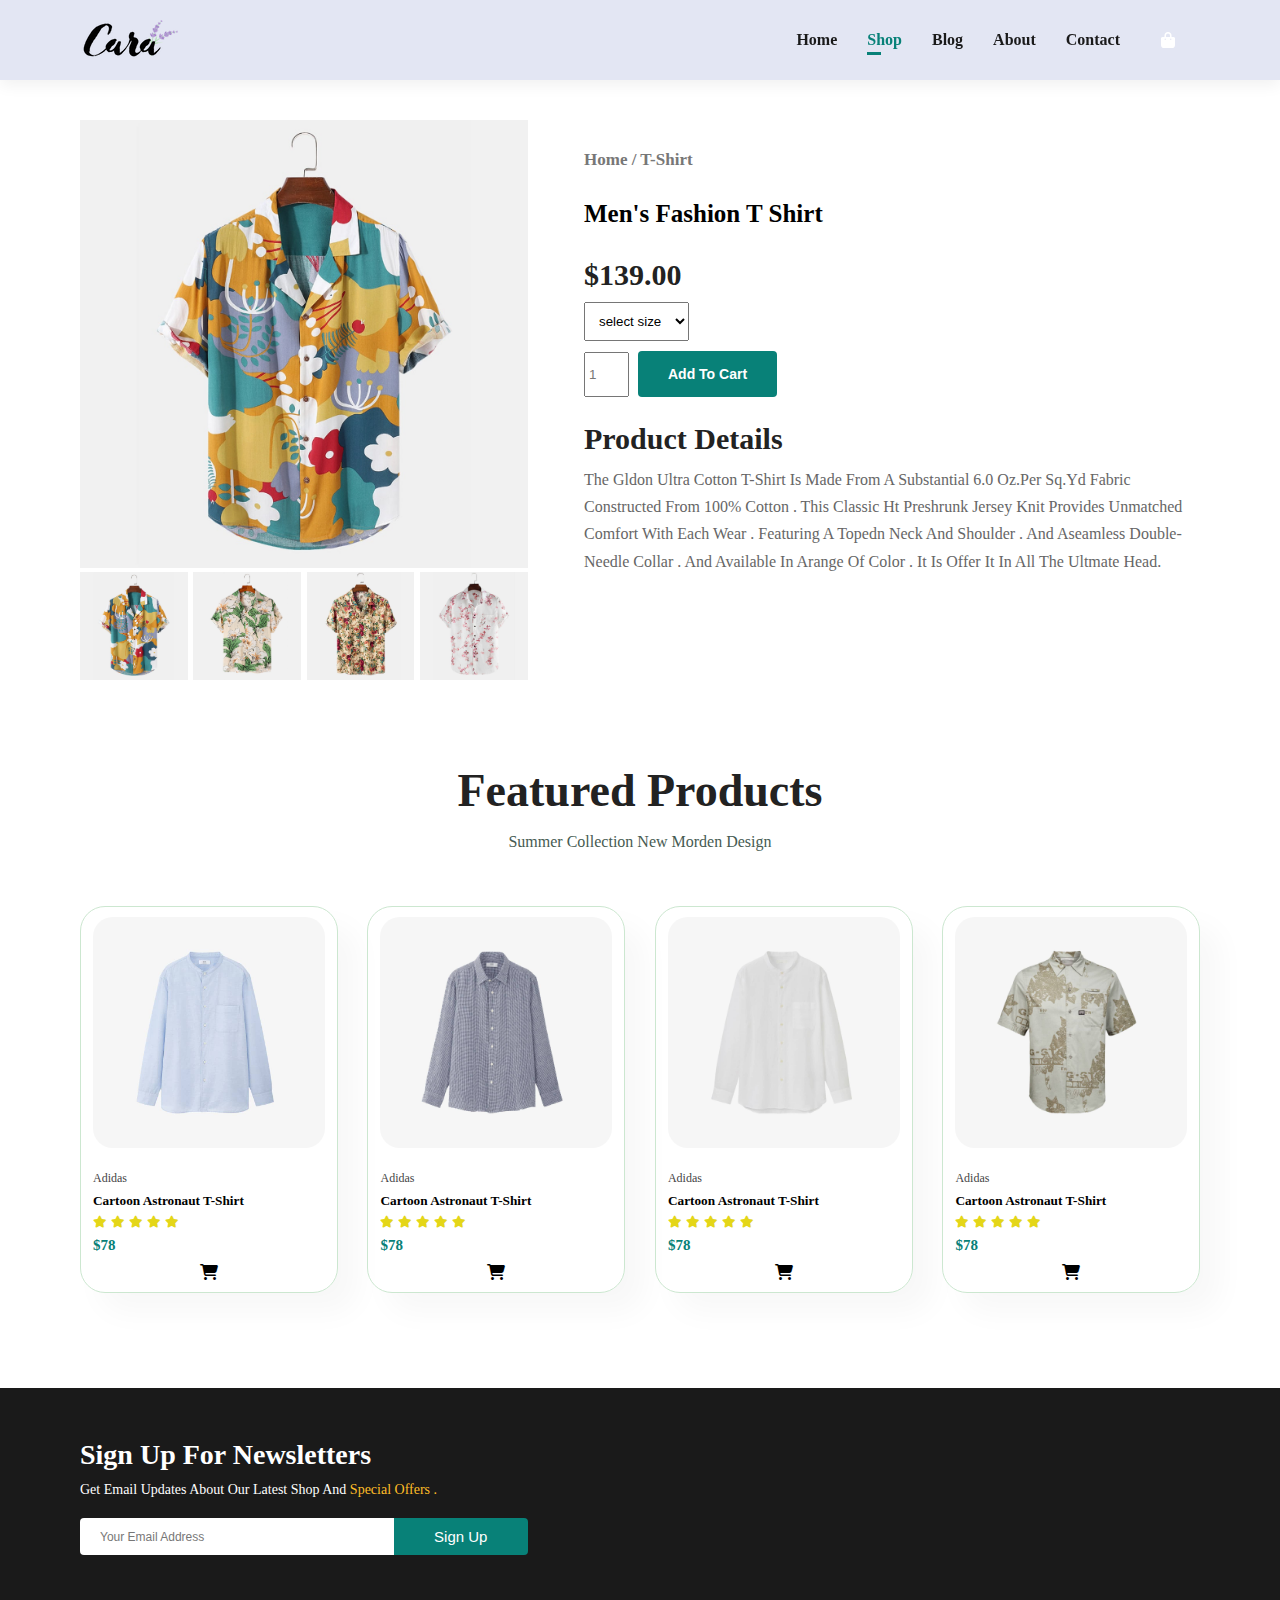
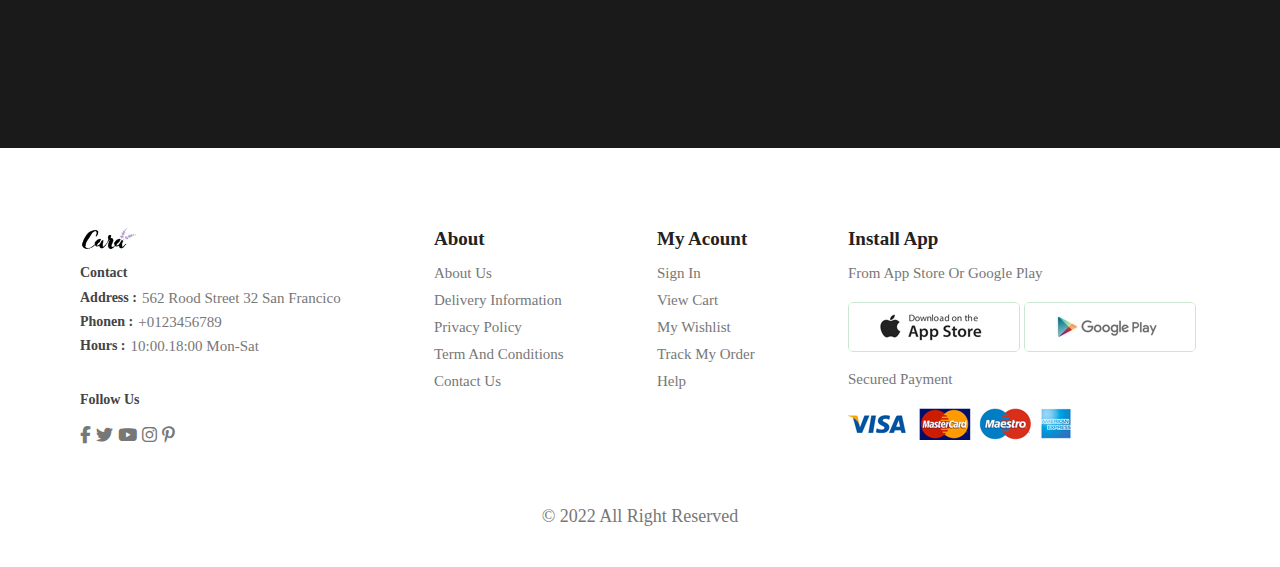
<file: single-pro.html>
<!DOCTYPE html>
<html lang="en">
  <head>
    <meta charset="UTF-8" />
    <meta http-equiv="X-UA-Compatible" content="IE=edge" />
    <meta name="viewport" content="width=device-width, initial-scale=1.0" />
    <title>Document</title>
    <link
      rel="stylesheet"
      href="
    https://cdnjs.cloudflare.com/ajax/libs/font-awesome/6.2.1/css/all.min.css"
    />

    <link rel="stylesheet" href="css/style.css" />
  </head>
  <body>
    <div class="header" id="header">
      <img src="./images/logo.png" />
      <ul id="links">
        <li><a href="index.html">home</a></li>
        <li><a href="shop.html" class="active">shop</a></li>
        <li><a href="blog.html">blog</a></li>
        <li><a href="about.html">about</a></li>
        <li><a href="contact.html">contact</a></li>
        <li>
          <a href="cart.html">
            <i id="lg-bag" class="fas fa-shopping-bag"></i
          ></a>
        </li>

        <a href="#">
          <i onclick="closeMenu()" id="close" class="fas fa-times"></i
        ></a>
      </ul>

      <div class="mobile">
        <a href="cart.html"> <i class="fas fa-shopping-bag"></i></a>
        <i id="bar" class="fas fa-outdent" onclick="openMenu()"></i>
      </div>
    </div>
    <!-- start single produc******* -->
    <div class="single-product section-padding">
      <div class="single-pro-image">
        <div class="selected-image">
          <img src="./images/f1.jpg" width="100%" id="show" />
        </div>
        <div class="images">
          <div class="small-image">
            <img src="./images/f1.jpg" class="s-image" />
          </div>
          <div class="small-image">
            <img src="./images/f2.jpg" class="s-image" />
          </div>
          <div class="small-image">
            <img src="./images/f3.jpg" class="s-image" />
          </div>
          <div class="small-image">
            <img src="./images/f4.jpg" class="s-image" />
          </div>
        </div>
      </div>
      <div class="pro-details">
        <h4>home / t-shirt</h4>
        <h3>men's fashion t shirt</h3>
        <h2>$139.00</h2>
        <select>
          <option>select size</option>
          <option>xxl</option>
          <option>xl</option>
          <option>small</option>
          <option>l</option>
        </select>
        <input type="number" value="1" />
        <button>add to cart</button>
        <h2>product details</h2>
        <p>
          the gldon ultra cotton t-shirt is made from a substantial 6.0 oz.per
          sq.yd fabric constructed from 100% cotton . this classic ht preshrunk
          jersey knit provides unmatched comfort with each wear . featuring a
          topedn neck and shoulder . and aseamless double-needle collar . and
          available in arange of color . it is offer it in all the ultmate head.
        </p>
      </div>
    </div>
    <div class="products section-padding">
      <h2>featured products</h2>
      <p>summer collection new morden design</p>
      <div class="container-products">
        <div class="pro">
          <img src="./images/n1.jpg" />
          <div class="marka">
            <span>adidas</span>
            <h5>cartoon astronaut t-shirt</h5>
            <div class="star">
              <i class="fas fa-star"></i>
              <i class="fas fa-star"></i>
              <i class="fas fa-star"></i>
              <i class="fas fa-star"></i>
              <i class="fas fa-star"></i>
            </div>
            <h4>$78</h4>
          </div>
          <a> <i class="fas fa-shopping-cart cart"></i></a>
        </div>
        <div class="pro">
          <img src="./images/n2.jpg" />
          <div class="marka">
            <span>adidas</span>
            <h5>cartoon astronaut t-shirt</h5>
            <div class="star">
              <i class="fas fa-star"></i>
              <i class="fas fa-star"></i>
              <i class="fas fa-star"></i>
              <i class="fas fa-star"></i>
              <i class="fas fa-star"></i>
            </div>
            <h4>$78</h4>
          </div>
          <a> <i class="fas fa-shopping-cart cart"></i></a>
        </div>
        <div class="pro">
          <img src="./images/n3.jpg" />
          <div class="marka">
            <span>adidas</span>
            <h5>cartoon astronaut t-shirt</h5>
            <div class="star">
              <i class="fas fa-star"></i>
              <i class="fas fa-star"></i>
              <i class="fas fa-star"></i>
              <i class="fas fa-star"></i>
              <i class="fas fa-star"></i>
            </div>
            <h4>$78</h4>
          </div>
          <a> <i class="fas fa-shopping-cart cart"></i></a>
        </div>
        <div class="pro">
          <img src="./images/n4.jpg" />
          <div class="marka">
            <span>adidas</span>
            <h5>cartoon astronaut t-shirt</h5>
            <div class="star">
              <i class="fas fa-star"></i>
              <i class="fas fa-star"></i>
              <i class="fas fa-star"></i>
              <i class="fas fa-star"></i>
              <i class="fas fa-star"></i>
            </div>
            <h4>$78</h4>
          </div>
          <a> <i class="fas fa-shopping-cart cart"></i></a>
        </div>
      </div>
    </div>
    <!-- start letter----- -->
    <div class="letter section-margin">
      <div class="text">
        <h2>sign up for newsletters</h2>
        <p>
          get email updates about our latest shop and
          <span>special offers .</span>
        </p>
      </div>
      <div class="form">
        <form>
          <input type="email" placeholder="your email address" />
          <button type="submit">sign up</button>
        </form>
      </div>
    </div>
    <!-- start  footer----------- -->
    <div class="footer section-padding">
      <div class="info">
        <div class="foot-one">
     <img src="./images/logo.png" />
          <h4>contact</h4>

          <div class="text first">
            <h4>address :</h4>
            <p>562 rood street 32 san francico</p>
          </div>
          <div class="text">
            <h4>phonen :</h4>
            <p>+0123456789</p>
          </div>

          <div class="text">
            <h4>hours :</h4>
            <p>10:00.18:00 mon-sat</p>
          </div>
          <div class="text last">
            <h4>follow us</h4>
          </div>
          <ul class="social">
            <li>
              <a href=""><i class="fab fa-facebook-f"></i></a>
            </li>
            <li>
              <a href=""><i class="fab fa-twitter"></i></a>
            </li>
            <li>
              <a href=""><i class="fab fa-youtube"></i></a>
            </li>
            <li>
              <a href=""><i class="fab fa-instagram"></i></a>
            </li>
            <li>
              <a href=""><i class="fab fa-pinterest-p"></i></a>
            </li>
          </ul>
        </div>
        <div class="foot-two">
          <h4>about</h4>
          <ul>
            <li><a href="">about us</a></li>
            <li><a href="">delivery information</a></li>
            <li><a href="">privacy policy</a></li>
            <li><a href="">term and conditions</a></li>
            <li><a href="">contact us</a></li>
          </ul>
        </div>
        <div class="foot-two">
          <h4>my acount</h4>
          <ul>
            <li><a href="">sign in</a></li>
            <li><a href="">view cart</a></li>
            <li><a href="">my wishlist</a></li>
            <li><a href="">track my order</a></li>
            <li><a href="">help</a></li>
          </ul>
        </div>
        <div class="foot-three">
          <h4>install app</h4>

          <p>from app store or google play</p>
          <div class="apps">
            <img src="./images/app.jpg" />
            <img src="./images/play.jpg" />
          </div>
          <p class="payment">secured payment</p>
          <div class="visa-cards">
            <img src="./images/pay.png" />
          </div>
        </div>
      </div>
      <div class="reserved">&copy; 2022 all right reserved</div>
    </div>
    <script src="./java script/main.js"></script>
  </body>
</html>
</file>
<file: css/style.css>
* {
  margin: 0;
  padding: 0;
  box-sizing: border-box;
}
h1 {
  font-size: 50px;
  line-height: 64px;
  color: #222;
  text-transform: capitalize;
}
h2 {
  font-size: 46px;
  line-height: 54px;
  color: #222;
  text-transform: capitalize;
}

h4 {
  font-size: 20px;
  color: #222;
  text-transform: capitalize;
}
p {
  font-size: 16px;
  color: #465b52;
  margin: 15px 0 20px 0;
  text-transform: capitalize;
}
h6 {
  font-size: 12px;
  font-weight: 700;
  text-transform: capitalize;
}
.btn {
  background-color: #fff;
  outline: none;
  border: none;
  display: block;
  width: fit-content;
  padding: 15px 30px;
  border-radius: 4px;
  color: #000;
  text-transform: capitalize;
  font-weight: 700;
  font-size: 14px;
  cursor: pointer;
  transition: 0.5s;
}
.section-padding {
  padding: 40px 80px;
}
.section-margin {
  margin: 40px 0;
}
body {
  width: 100%;
}
.header {
  display: flex;
  justify-content: space-between;
  align-items: center;
  padding: 20px 80px;
  background-color: #e3e6f3;
  box-shadow: 0px 5px 15px rgba(0, 0, 0, 0.06);
  width: 100%;
  position: sticky;
  top: 0;
  left: 0;
  z-index: 55;
}
#links {
  display: flex;
  align-items: center;
  justify-content: center;
}
#links li {
  list-style: none;
  padding: 0px 15px;
}
#links li a {
  text-decoration: none;
  font-size: 16px;
  text-transform: capitalize;
  font-weight: 600;
  color: #1a1a1a;
  transition: 0.5s;
  position: relative;
}
#links li a:hover,
#links li .active {
  color: #088178;
}
#links li .active::after,
#links li a:hover::after {
  content: "";
  position: absolute;
  left: 0px;
  bottom: -7px;
  width: 40%;
  height: 3px;
  background-color: #088178;
}
.hero {
  background-image: url(../images/hero.png);
  background-size: cover;
  height: 90vh;
  width: 100%;
  background-position: top 25% right 0;
  display: flex;
  flex-direction: column;
  align-items: flex-start;
  justify-content: center;
  padding: 0px 80px;
}
.hero h1 {
  color: #088178;
}
.hero button {
  border: 0;
  background-image: url(../images/button.png);
  background-repeat: no-repeat;
  background-color: transparent;

  padding: 15px 80px 15px 77px;
  color: #088178;
  font-size: 15px;
  text-transform: capitalize;
  font-weight: 700;
}
/* header end ***********/
/* start features------------- */
.features {
  display: flex;
  flex-wrap: wrap;
  justify-content: space-between;
  align-items: center;
}
.cont-features {
  padding: 25px 15px;
  width: 200px;
  text-align: center;
  box-shadow: 20px 20px 35px rgba(0, 0, 0, 0.03);
  margin: 15px 0px;
  border: 1px solid #cce7d0;
  transition: 0.5s;
  border-radius: 4px;
}
.cont-features:hover {
  box-shadow: 10px 10px 54px rgba(70, 62, 221, 0.01);
}
.cont-features img {
  max-width: 100%;
  margin-bottom: 15px;
}
.cont-features h6 {
  padding: 9px 10px;
  background-color: #fdd;
  display: inline-block;
  border-radius: 5px;
  text-transform: capitalize;
  color: #088178;
  line-height: 1;
}
.cont-features:nth-child(2) h6 {
  background-color: #cdebbc;
}

.cont-features:nth-child(3) h6 {
  background-color: #d1e8f2;
}
.cont-features:nth-child(4) h6 {
  background-color: #cdd4f8;
}
.cont-features:nth-child(5) h6 {
  background-color: #f6dbf6;
}
.cont-features:nth-child(6) h6 {
  background-color: #fff2e5;
}
/* }
start products  */

.products {
  text-align: center;
}
.container-products {
  margin-top: 40px;
  display: flex;
  flex-wrap: wrap;
  justify-content: space-between;
}
.pro {
  width: 23%;
  min-width: 250px;
  border: 1px solid #cce7d0;
  padding: 10px 12px;
  border-radius: 25px;
  cursor: pointer;
  box-shadow: 20px 20px 30px rgba(0, 0, 0, 0.03);
  margin: 15px 0;
  transition: 0.5s;
  position: relative;
}

/* .pro::after {
  position: absolute;
  content: "";
  background-color: #e8f6ea;
  width: 0;
  height: 100%;
  top: 0;
  left: 0;
  z-index: -1;
  border-radius: 25px;
  transition: 0.5s;
} */
/* .pro:hover::after {
  width: 100%;
} */
.container-products img {
  width: 100%;
  margin-bottom: 9px;
  border-radius: 20px;
}
.marka {
  display: flex;
  align-items: flex-start;
  flex-direction: column;
  padding: 10px 0px;
}
.marka span {
  color: #444;
  font-size: 12px;
  text-transform: capitalize;
}
.pro h5 {
  padding-top: 7px;
  text-transform: capitalize;
}
.pro h4 {
  padding-top: 7px;
  font-size: 15px;
  color: #088178;
  font-weight: 700;
}
.car {
  width: 20px;
  height: 20px;
  background-color: #fff;
  position: absolute;
  right: 20px;
  bottom: 22px;
  display: flex;
  justify-content: center;
  align-items: center;
  border-radius: 25px;
  width: 30px;
  height: 30px;
  border: 1px solid #088178;
  outline: none;
}
.car i {
  color: #088178;
  transition: 0.5s;
}
.car:hover i {
  color: #13dac9;
  transform: scale(0.9);
}
.marka .star i {
  color: rgb(228, 214, 24);
  padding-top: 7px;
  font-size: 12px;
}

/* start banner*********** */
.banner {
  display: flex;
  justify-content: center;
  align-items: center;
  flex-direction: column;
  background-image: url(../images/b2.jpg);
  width: 100%;
  height: 40vh;
  background-size: cover;
  background-position: center;
}
.banner h4 {
  color: #fff;
  font-size: 16px;
}
.banner h2 {
  padding: 10px 0;
  color: #fff;
  font-size: 30px;
}
.banner h2 span {
  color: #ef3636;
}
.banner button {
  transition: 0.5s;
}
.banner button:hover {
  background-color: #088178;
  color: #fff;
}

/* start sm-manner****************** */
.sm-manner {
  display: flex;
  justify-content: space-between;
  flex-wrap: wrap;
}
.sm-manner .banner-box {
  background-image: url(../images/banner1.jpg);
  background-size: cover;
  background-position: center;
  min-width: 580px;
  height: 50vh;
  color: #fff;
  display: flex;
  align-items: flex-start;
  flex-direction: column;
  justify-content: center;
  padding: 30px 30px;
}
.sm-manner .banner-box h2 {
  color: #fff;
  font-size: 30px;
  text-transform: lowercase;
}
.sm-manner .banner-box h4 {
  color: #fff;
  font-size: 19px;
}
.sm-manner .banner-box span {
  font-size: 14px;
  font-weight: 400;
}
.sm-manner .banner-box button {
  background-color: transparent;
  margin-top: 15px;
  border: 1px solid #fff;
  color: #fff;
  padding: 11px 18px;
}
.sm-manner .banner-box:hover button {
  background-color: #088178;
  border: 1px solid #088178;
}
.sm-manner .box-two {
  background-image: url(../images/banner2.jpg);
}
.sm-manner .box-three {
  min-width: calc(100% / 3 - 40px);
  margin-top: 30px;
  background-image: url(../images/parallax.jpg);
}
.sm-manner .box-three span {
  color: rgb(255, 0, 34);
  text-transform: capitalize;
}
.sm-manner .box-three h2 {
  text-transform: uppercase;
  font-size: 23px;
}
.sm-manner .box-four h2 {
  text-transform: uppercase;
  font-size: 23px;
}
.sm-manner .box-five h2 {
  text-transform: uppercase;
  font-size: 23px;
}
.sm-manner .box-four {
  min-width: calc(100% / 3 - 40px);
  margin-top: 30px;
  background-image: url(../images/b6.jpg);
}
.sm-manner .box-four span {
  color: rgb(255, 0, 34);
  text-transform: capitalize;
}
.sm-manner .box-five {
  min-width: calc(100% / 3 - 40px);
  margin-top: 30px;
  background-image: url(../images/banner7.webp);
}
.sm-manner .box-five span {
  color: rgb(255, 0, 34);
  text-transform: capitalize;
}
.banner-box {
  position: relative;
  z-index: 6;
}
.banner-box::after {
  position: absolute;
  content: "";
  left: 0;
  top: 0;
  width: 100%;
  height: 0;
  background-color: #cdd4f8;
  transition: 0.5s;
}
.banner-box:hover::after {
  height: 100%;
  z-index: -1;
}
/* start letter-******** */
.letter {
  width: 100%;
  height: 25vh;
  background-color: #1a1a1a;
  color: #fff;
  padding: 40px 80px;
  display: flex;
  justify-content: space-between;
  flex-wrap: wrap;
}
.letter h2 {
  color: #fff;
  font-size: 28px;
  font-weight: 600;
}
.letter p {
  color: #fff;
  margin-top: 0px;
  font-size: 14px;
}
.letter p span {
  color: #ffbd27;
}

.letter .form {
  display: flex;
  align-items: center;
  justify-content: center;
  width: 40%;
}
.letter .form form {
  display: flex;
  width: 100%;
}
.letter ::placeholder {
  font-size: 12px;
  text-transform: capitalize;
}
.letter .form input[type="email"] {
  background-color: #fff;
  padding: 10px 20px;
  width: 70%;
  border: none;
  outline: none;
  border-radius: 4px;
  border-top-right-radius: 0;
  border-bottom-right-radius: 0;
}
.letter .form button {
  background-color: #088178;
  outline: none;
  border: none;
  color: #fff;
  border-radius: 4px;
  white-space: nowrap;
  text-transform: capitalize;
  font-size: 15px;
  font-weight: 500;
  padding: 10px 20px;
  width: 30%;
  border-top-left-radius: 0;
  border-bottom-left-radius: 0;
  cursor: pointer;
}

/* start footer ***********/
.footer .info {
  display: flex;
  flex-wrap: wrap;
  justify-content: space-between;
}
.footer .info .foot-one h4 {
  color: #444;
  font-weight: 700;
  font-size: 14px;
}
.foot-one img {
  width: 80px;
  margin-bottom: 10px;
}
.footer .info .foot-one .text {
  padding-top: 19px;
  display: flex;
  align-items: center;
  margin-bottom: -12px;
}
.footer .info .foot-one h4 {
  padding: 0;
  margin: 0;
}
.footer .info .foot-one p {
  padding: 0;
  margin: 0;
  color: #777;
  font-size: 15px;
  margin-left: 5px;
}
.footer .first {
  margin-top: -10px;
}
.footer .social {
  margin-top: 30px;
  display: flex;
}
.footer .social li {
  list-style: none;
  margin-right: 5px;
}
.footer .social li a {
  color: #777;
  font-size: 17px;
  transition: 0.5s;
}
.footer .social li i:hover {
  transform: scale(1.1);
  color: #088178;
}
.footer .last {
  margin-top: 30px;
}
.foot-one span {
  color: red;
  display: block;
  margin-bottom: 10px;
}
.foot-two h4,
.foot-three h4 {
  font-size: 19px;
  margin-bottom: 15px;
  font-weight: 700;
}
.foot-two ul li {
  list-style: none;

  text-transform: capitalize;
}
.foot-two ul li a {
  text-decoration: none;
  color: #777;
  font-size: 15px;
  display: block;
  margin-bottom: 10px;
  transition: 0.5s;
}
.foot-two ul li a:hover {
  color: #088178;
  transform: translateX(3px);
}
.foot-three p {
  color: #777;
  font-size: 15px;
}
.foot-three .apps {
  display: flex;
}
.foot-three .apps img {
  width: 100%;
  margin-right: 4px;
  border-radius: 5px;
  cursor: pointer;

  border: 1px solid #cce7d0;
}
.payment {
  margin-top: 19px;
}
.footer .reserved {
  text-align: center;
  margin-top: 60px;
  color: #777;
  text-transform: capitalize;
  font-size: 18px;
  width: 100%;
}
/* medid quieries */
.mobile {
  display: none;
}
#close {
  display: none;
}
@media (max-width: 991px) {
  #links {
    display: flex;
    flex-direction: column;
    align-items: flex-start;
    justify-content: flex-start;
    height: 100vh;
    width: 300px;
    background-color: #e3e6f3;
    box-shadow: 0px 20px 30px rgba(0, 0, 0, 0.03);
    position: fixed;
    top: 0;
    right: -300px;
    padding: 80px 0 0 10px;
    overflow: hidden;
    transition: 0.4s;
  }
  #links li {
    margin-bottom: 25px;
  }
  .mobile {
    display: flex;

    align-items: center;
  }

  .mobile i {
    color: #1a1a1a;
    font-size: 24px;
    padding-left: 20px;
  }
  #close {
    display: flex;
    color: #1a1a1a;
    position: absolute;
    top: 30px;
    left: 30px;
    font-size: 24px;
  }
  .header {
    max-width: 100%;
  }
  #lg-bag {
    display: none;
  }
  .hero {
    width: 100%;
    background-position: top 30% right 30%;
    height: 70vh;
  }
  .section-padding {
    padding: 40px;
  }
  .features {
    justify-content: center;
    align-items: center;
    padding: 40px 0;
  }

  .cont-features {
    margin: 15px 15px;
  }
  .container-products {
    justify-content: center;
    padding: 0px;
    margin: 0;
  }
  .pro {
    width: 24%;
    min-width: 250px;

    margin: 15px 15px;
  }
  .banner {
    height: 30vh;
    background-size: cover;
    background-position: center;
  }
  .sm-manner {
    display: flex;
    padding: 0px 20px;
    margin: 0;
  }
  .sm-manner .banner-box {
    width: 100%;
    margin-bottom: 15px;
    height: 30vh;
    margin-top: 0;
  }
  .sm-manner .box-three {
    width: 32%;
    background-position: top 30% right 30%;
    height: 30vh;
  }
  .sm-manner .box-four {
    width: 32%;

    height: 30vh;
    background-position: top 30% right 30%;
  }

  .sm-manner .box-five {
    width: 32%;
    height: 30vh;
    background-position: top 30%;
  }
  .letter {
    height: 25vh;
    padding: 40px;
    flex-direction: column;
    justify-content: flex-start;
  }
  .letter .form {
    width: 100%;
  }
  .footer .social {
    margin-top: 15px;
    margin-bottom: 15px;
    padding-top: 10px;
  }
  .footer .last {
    margin-top: 15px;
  }
}
@media (max-width: 767px) {
  .header {
    padding: 10px 30px;
  }

  .hero {
    height: 70vh;
    width: 100%;
    background-position: 55%;

    padding: 0px 20px;
  }
  .hero h2 {
    font-size: 33px;
  }
  .hero h1 {
    font-size: 38px;
  }
  .features {
    justify-content: space-between;
    margin: 0px 10px;
    padding: 25px;
  }
  .cont-features {
    padding: 25px 20px;
    width: 48%;

    margin: 0 0 15px 0px;
  }
  .section-padding {
    padding: 20px;
  }
  .container-products {
    margin: 0;
    padding: 0;
  }
  .products {
    margin: 0;
    padding: 0;
  }
  .pro {
    width: 100%;
    margin: 10px 20px 10px 20px;
  }
  .banner {
    height: 40vh;
    padding: 20px;
  }
  .banner h2 {
    padding: 10px 0;

    font-size: 20px;
  }

  .sm-manner .banner-box {
    background-position: top 30% left 80%;
  }
  .sm-manner {
    margin: 20px 0px 5px;
    padding: 0px 20px;
  }
  .sm-manner .banner-box {
    min-width: 99%;
    height: 50vh;

    padding: 30px 30px;
    margin: 0;
    margin-bottom: 20px;
  }

  .footer .reserved {
    text-align: start;
  }
  .letter {
    display: flex;
    flex-direction: column;
    justify-content: center;
    align-items: center;
    height: 60vh;
    margin: 0;
    padding: 0 20px;
    width: 100%;
  }
  .form {
    display: block;
    width: 100%;
    margin: 0;
    padding: 0;
  }
  .text h2 {
    font-size: 20px;
    margin-bottom: -10px;
  }
  .text p {
    line-height: 1.7;
  }
  .apps {
    flex-direction: column;
  }
  .apps img:first-of-type {
    margin-bottom: 10px;
  }
  .footer {
    padding-bottom: 30px;
  }
}
@media (min-width: 768px) {
  .letter {
    height: 40vh;
    padding: 40px;
    flex-direction: column;
    justify-content: flex-start;
  }
}
@media (min-width: 991px) {
  .sm-manner {
    display: flex;
    justify-content: space-between;

    flex-wrap: wrap;
  }
  .sm-manner .banner-box {
    background-position: center;
    min-width: 49.2%;
    height: 50vh;
    color: #fff;
    display: flex;
    align-items: flex-start;
    flex-direction: column;
    justify-content: center;
    padding: 30px 30px;
  }
  .sm-manner .box-three {
    width: 30%;
    margin-top: 15px;
  }
  .sm-manner .box-four {
    width: 30%;
    margin-top: 15px;
  }
  .sm-manner .box-five {
    margin-top: 15px;
  }
}
/* start shop page__________******************* */
.shop {
  background-image: url(../images/shop1.jpg);
  width: 100%;
  height: 40vh;
  background-size: cover;
  display: flex;
  justify-content: center;
  align-items: center;
  flex-direction: column;
}
.shop h2 {
  color: #fff;
  font-size: 35px;
  font-weight: 600;
  margin-bottom: 0;
}
.shop p {
  color: #fff;
  margin-top: 0px;
}
#pagenations {
  text-align: center;
}
#pagenations a {
  text-decoration: none;
  padding: 15px 20px;
  background-color: #088178;
  color: #fff;
  border-radius: 4px;
  font-weight: 600;
}

#pagenations a i {
  font-size: 16px;
}
/* start single image page **********/
.single-product {
  display: flex;
  justify-content: space-between;
}
.single-pro-image {
  width: 40%;
  margin-right: 20px;
}
.single-pro-image .images {
  display: flex;
  justify-content: space-between;
}
.single-pro-image .images img {
  width: 100%;
}
.small-image {
  width: 24%;
}
.pro-details {
  width: 55%;
}
.pro-details h4 {
  padding-top: 30px;
  color: #777;
  font-size: 17px;
}
.pro-details h3 {
  margin: 30px 0 20px 0;
  text-transform: capitalize;
  font-weight: 600;
  font-size: 25px;
}
.pro-details h2 {
  font-size: 30px;
  margin-top: 0;
  margin-bottom: 10px;
}
.pro-details select {
  padding: 10px;

  display: block;
  margin-bottom: 10px;
}
.pro-details select:focus {
  outline: none;
}
.pro-details button {
  background-color: #088178;
  outline: none;
  border: none;

  padding: 15px 30px;
  border-radius: 4px;
  color: #fff;
  text-transform: capitalize;
  font-weight: 700;
  font-size: 14px;
  cursor: pointer;
  transition: 0.5s;
}
.pro-details button:hover {
  background-color: #465b52;
}
.pro-details input {
  width: 45px;
  height: 45px;
  color: #777;
  padding: 3px;
  margin-right: 5px;
}
.pro-details input:focus {
  outline: none;
}
.pro-details h2 {
  margin-top: 15px;
  margin-bottom: 0;
}
.pro-details p {
  color: #666;
  line-height: 1.7;
  text-transform: capitalize;
  margin-top: 0;
}
@media (max-width: 767px) {
  .letter {
    margin-top: 30px;
  }
}

/* .single-product */
@media (max-width: 767px) {
  .single-product {
    display: flex;
    flex-direction: column;
  }
  .single-pro-image {
    width: 100%;
    margin-right: 0px;
  }
  .pro-details {
    width: 100%;
  }
}
@media (min-width: 992px) {
  .letter {
    padding: 40px 80px;
  }
}

/* start blog page********* */
.blog-header {
  background-image: url(../images/b19.jpg);
  background-size: cover;
}
/* <!-- start blog section** --> */
.blog-section {
  padding: 140px 140px 0 140px;
}
.blog-box {
  display: flex;
  align-items: center;
  position: relative;
  margin-bottom: 90px;
}
.blog-image {
  width: 50%;
  margin-right: 40px;
}
.blog-image img {
  width: 100%;
  height: 300px;
  object-fit: cover;
}

.blog-details {
  width: 50%;
}
.blog-details a {
  text-decoration: none;
  color: #222;
  text-transform: uppercase;
  font-weight: 700;
  font-size: 11px;

  position: relative;
  transition: 0.5s;
}
.blog-details a:hover {
  color: #088178;
}

.blog-details a::after {
  content: "";
  position: absolute;
  background-color: #000;
  right: -66px;
  top: 4px;
  width: 50px;
  height: 1px;
}
.blog-details a:hover::after {
  background-color: #088178;
}
.blog-box h2 {
  position: absolute;
  top: -40px;
  left: 0;
  color: #c9cbce;
  font-size: 70px;
  z-index: -1;
}
@media (max-width: 767px) {
  .blog-section {
    padding: 100px 20px 0 20px;
  }
  .blog-box {
    display: flex;
    flex-direction: column;
    align-items: flex-start;
  }
  .blog-image {
    width: 100%;
    margin-right: 0px;
  }

  .blog-details {
    width: 100%;
    padding-top: 30px;
  }
}
/* end blog pageeeeeeeee? */
/* start about pageeeeeeeeeeeeee */
.about-header {
  background-image: url(../images/bannerabout.png);
  background-repeat: cover;
}
.about-section {
  display: flex;
  align-items: center;
}
.image-about {
  width: 50%;
}
.about-section img {
  width: 100%;
  height: auto;
}
.about-details {
  width: 50%;
  padding-left: 30px;
}
.about-details p {
  line-height: 1.6;
}
.about-details marquee {
  background-color: #ccc;
}
.video-about {
  text-align: center;
}
.video {
  width: 70%;
  margin: 30px auto 0 auto;
  height: auto;
}
.video video {
  width: 100%;
  border-radius: 6px;
  height: 100%;
}

@media (max-width: 767px) {
  .about-header {
    text-align: center;
  }
  .about-section {
    display: flex;
    flex-direction: column;
    align-items: flex-start;
  }
  .image-about {
    width: 100%;
    margin-top: 20px;
    margin-bottom: 15px;
  }
  .about-details {
    width: 100%;
    padding-left: 0px;
  }
  .video-about h2 {
    font-size: 30px;
  }
  .video {
    width: 100%;
    padding-left: 20px;
    padding-right: 20px;
  }
  .about-details h2 {
    font-size: 30px;
  }
}
/* start contact page********** */
.contact-header {
  background-image: url(../images/bannerabout.png);
}
@media (max-width: 767px) {
  .contact-header {
    text-align: center;
  }
}
.contact-det {
  display: flex;
  justify-content: space-between;
  align-items: center;
}
.contact-information {
  width: 40%;
}
.contact-information h4,
.form-details form h4 {
  font-size: 14px;
  color: #777;
  text-transform: capitalize;
}
.contact-information h2,
.form-details form h2 {
  font-size: 25px;
  line-height: 1.2;
  margin: 12px 0;
  font-weight: 800;
}
.contact-information h3 {
  font-size: 14px;
  text-transform: capitalize;
}
.con-info {
  display: flex;
  align-items: center;
  padding: 10px 0;
}
.con-info i {
  font-size: 14px;
  margin-right: 22px;
  color: #777;
}
.con-info p {
  margin: 0;
  font-size: 14px;
  color: #777;
}
.map {
  width: 55%;
  height: 400px;
}
.map iframe {
  width: 100%;
  height: 100%;
}
.form-details {
  display: flex;
  justify-content: space-between;
  padding: 80px;
  margin: 30px;
  border: 1px solid #1e1e1e;
}
.form-details form {
  width: 62%;
}
.form-details form input,
.form-details textarea {
  outline: none;
  width: 100%;
  padding: 12px 15px;
  border: 1px solid #1e1e1e;
  margin-bottom: 20px;
  display: block;
  border-radius: 4px;
}
::placeholder {
  text-transform: capitalize;
  color: #777;
}
.form-details textarea {
  height: 150px;
  resize: none;
}
.form-details h2 {
  padding-bottom: 12px;
}
.form-details button {
  background-color: #088178;
  color: #fff;
  text-transform: capitalize;
  transition: 0.5s;
}
.form-details button:hover {
  background-color: #465b52;
}
.form-details .people {
  width: 32%;
}
.form-details .people div {
  display: flex;
  align-items: flex-start;
  margin-bottom: 20px;
}
.form-details .people div img {
  width: 65px;
  height: 65px;
  object-fit: cover;
  margin-right: 20px;
}
.form-details .people div p {
  color: #777;
  font-size: 15px;
  line-height: 1.6;
  padding: 0;
  margin: 0;
}
.form-details .people div span {
  display: block;
  font-weight: 700;
  color: #222;
}
@media (max-width: 767px) {
  .contact-det {
    display: flex;
    flex-direction: column;
    justify-content: flex-start;
    align-items: center;
  }
  .contact-det .contact-information {
    width: 100%;
    margin-bottom: 20px;
  }
  .contact-det .map {
    width: 100%;
  }
  .form-details {
    display: flex;
    flex-direction: column;

    padding: 30px 10px;
    margin: 20px;
  }
  .form-details form {
    width: 100%;
    margin-bottom: 20px;
  }
  .form-details .people {
    width: 100%;
  }
  .people div {
    flex-direction: column;
  }
  .people img {
    margin: 0;
  }
}
/* start cart page**************** */
.table {
  overflow-x: auto;
}
.table table {
  width: 100%;
  border-collapse: collapse;
  table-layout: fixed;
}
.table table img {
  width: 70px;
}
.table table thead td {
  text-transform: uppercase;
  font-weight: 700;
  font-size: 13px;
  padding: 15px 0;
}
.table table thead {
  border: 1px solid #ccc;
  border-left: none;
  border-right: none;
}
.table table tbody td {
  padding-top: 15px;
  color: #088178;

  font-size: 20px;
  font-weight: 500;
  text-transform: capitalize;
}
.table tr td:nth-child(1) {
  width: 100px;
  text-align: center;
}
.table tr td:nth-child(2) {
  width: 150px;
  text-align: center;
}

.table tr td:nth-child(4),
.table tr td:nth-child(5),
.table tr td:nth-child(6) {
  width: 200px;
  text-align: center;
}
.table tr td:nth-child(3) {
  width: 250px;
  text-align: center;
}
.table tr td input {
  width: 40px;
  padding: 10px 5px 10px 10px;
}
.apply {
  display: flex;
  justify-content: space-between;
  flex-wrap: wrap;
}
.input-coupon {
  width: 50%;
}
.input-coupon h3,
.totals h3 {
  margin-bottom: 15px;
  text-transform: capitalize;
}
.input-coupon input {
  outline: none;
  padding: 10px;
  width: 60%;
  margin-right: 10px;
  border: 1px solid #ccc;
}
.input-coupon button {
  background-color: #088178;
  color: #fff;
  display: inline;
  padding: 10px 12px;
}
.apply .totals {
  width: 50%;
  border: 1px solid #ccc;
  padding: 25px;
}
.apply .totals table {
  border: 1px solid #ccc;
  border-collapse: collapse;
  table-layout: fixed;
  width: 100%;
}

.apply .totals table tr td {
  text-align: left;
  border-bottom: 1px solid #ccc;
  border-left: 1px solid #ccc;
  padding: 5px 0 5px 5px;
  text-transform: capitalize;
  font-size: 13px;
  color: #777;
}
.apply .totals table tfoot td {
  color: #222;
  font-weight: 700;
}
.apply .totals button {
  background-color: #088178;
  color: #fff;
  margin-top: 20px;
}

@media (max-width: 767px) {
  .apply {
    display: flex;
    flex-direction: column;

    margin-bottom: 30px;
  }
  .input-coupon {
    width: 100%;
    margin-bottom: 30px;
  }
  .input-coupon input {
    padding: 10px;
    width: 70%;
  }
  .apply .totals {
    width: 100%;
    padding: 20px;
  }
}
.mbrook {
  background-color: rgb(163, 223, 244);
  color: #fff;
  padding: 3px 10px;
  height: 30px;
  position: fixed;
  top: 100px;
  transform: translateX(-50%);
  left: 50%;
  display: flex;
  justify-content: center;
  align-items: center;
  border-radius: 6px;
  text-transform: capitalize;
  z-index: 33;
  font-size: 20px;
  font-weight: bold;
  transition: 0.7s;
}

.cart-screen {
  z-index: 444;
  background-color: rgb(70, 70, 70);
  position: fixed;
  overflow-y: scroll;
  scroll-behavior: smooth;
  top: 0px;
  left: 0;
  right: 0;
  bottom: 0;
  transform: translateX(100%);
  transition: 0.7s;
}

.cart-screen .close {
  position: absolute;
  border: 1px solid #777;
  display: flex;
  justify-content: center;
  align-items: center;
  font-size: 27px;
  padding: 3px 8px;
  border-radius: 5px;

  top: 10px;
  right: 10px;
  color: #fff;
}
/* .car {
  width: 20px;
  height: 20px;
  background-color: #fff;
  position: absolute;
  right: 20px;
  bottom: 22px;
  display: flex;
  justify-content: center;
  align-items: center;
  border-radius: 25px;
  width: 30px;
  height: 30px;
  border: 1px solid #088178;
  outline: none;
}
.car i {
  color: #088178;
}
.car:hover i {
  color: #13dac9;
} */
button:disabled {
  opacity: 0.4;
}
.fa-times-circle {
  color: red;
  font-size: 30px;
}
#thecount {
  padding: 5px;
  color: #088178;
  font-size: 20px;
}
#finaltotal {
  color: #13dac9;
  font-size: 25px;
  padding-left: 15px;
}
#allsubtotal,
.free {
  color: #fff !important;
  padding-left: 15px !important;
}
.notification {
  position: fixed;
  top: 20px;
  right: 50px;

  z-index: 777;
}
.fa-shopping-bag {
  border-radius: 50%;
  width: 35px;
  height: 35px;
  display: flex;
  justify-content: space-around;
  align-items: center;
  color: #fff;
}
</file>
